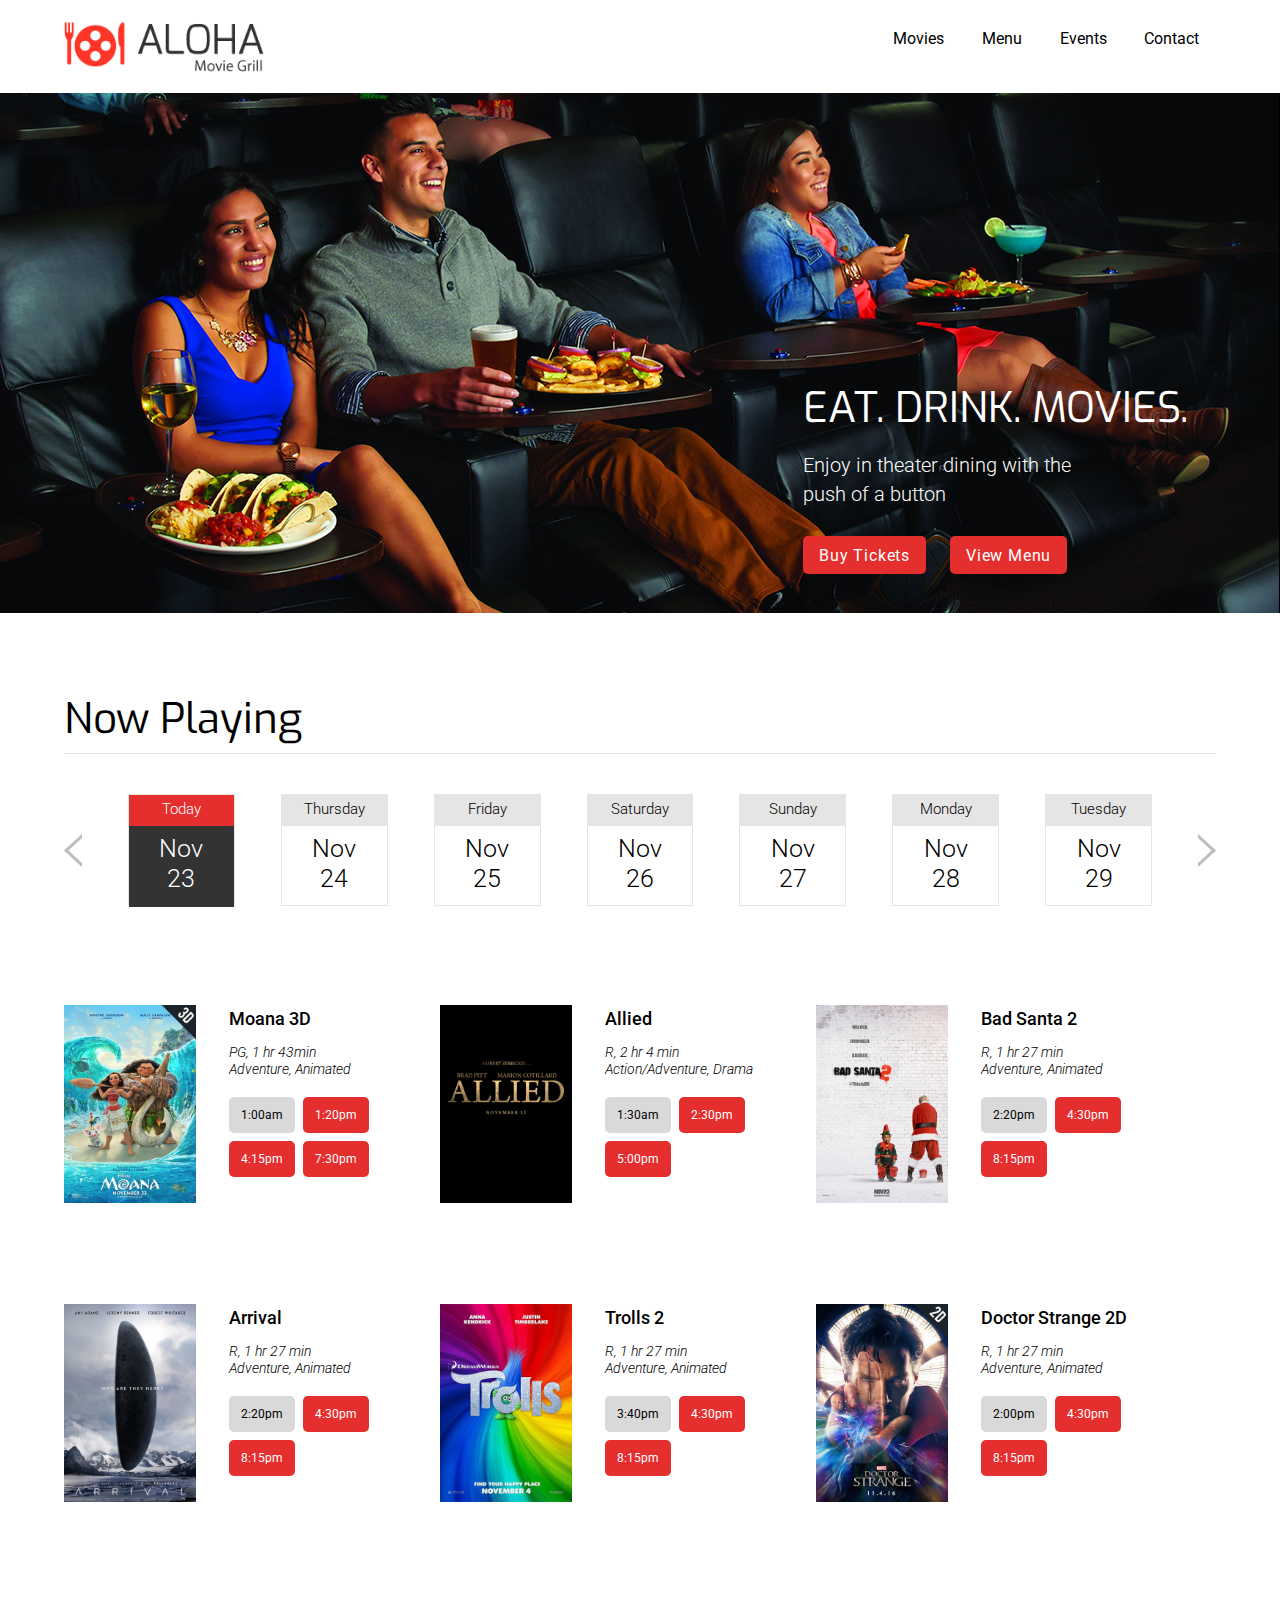
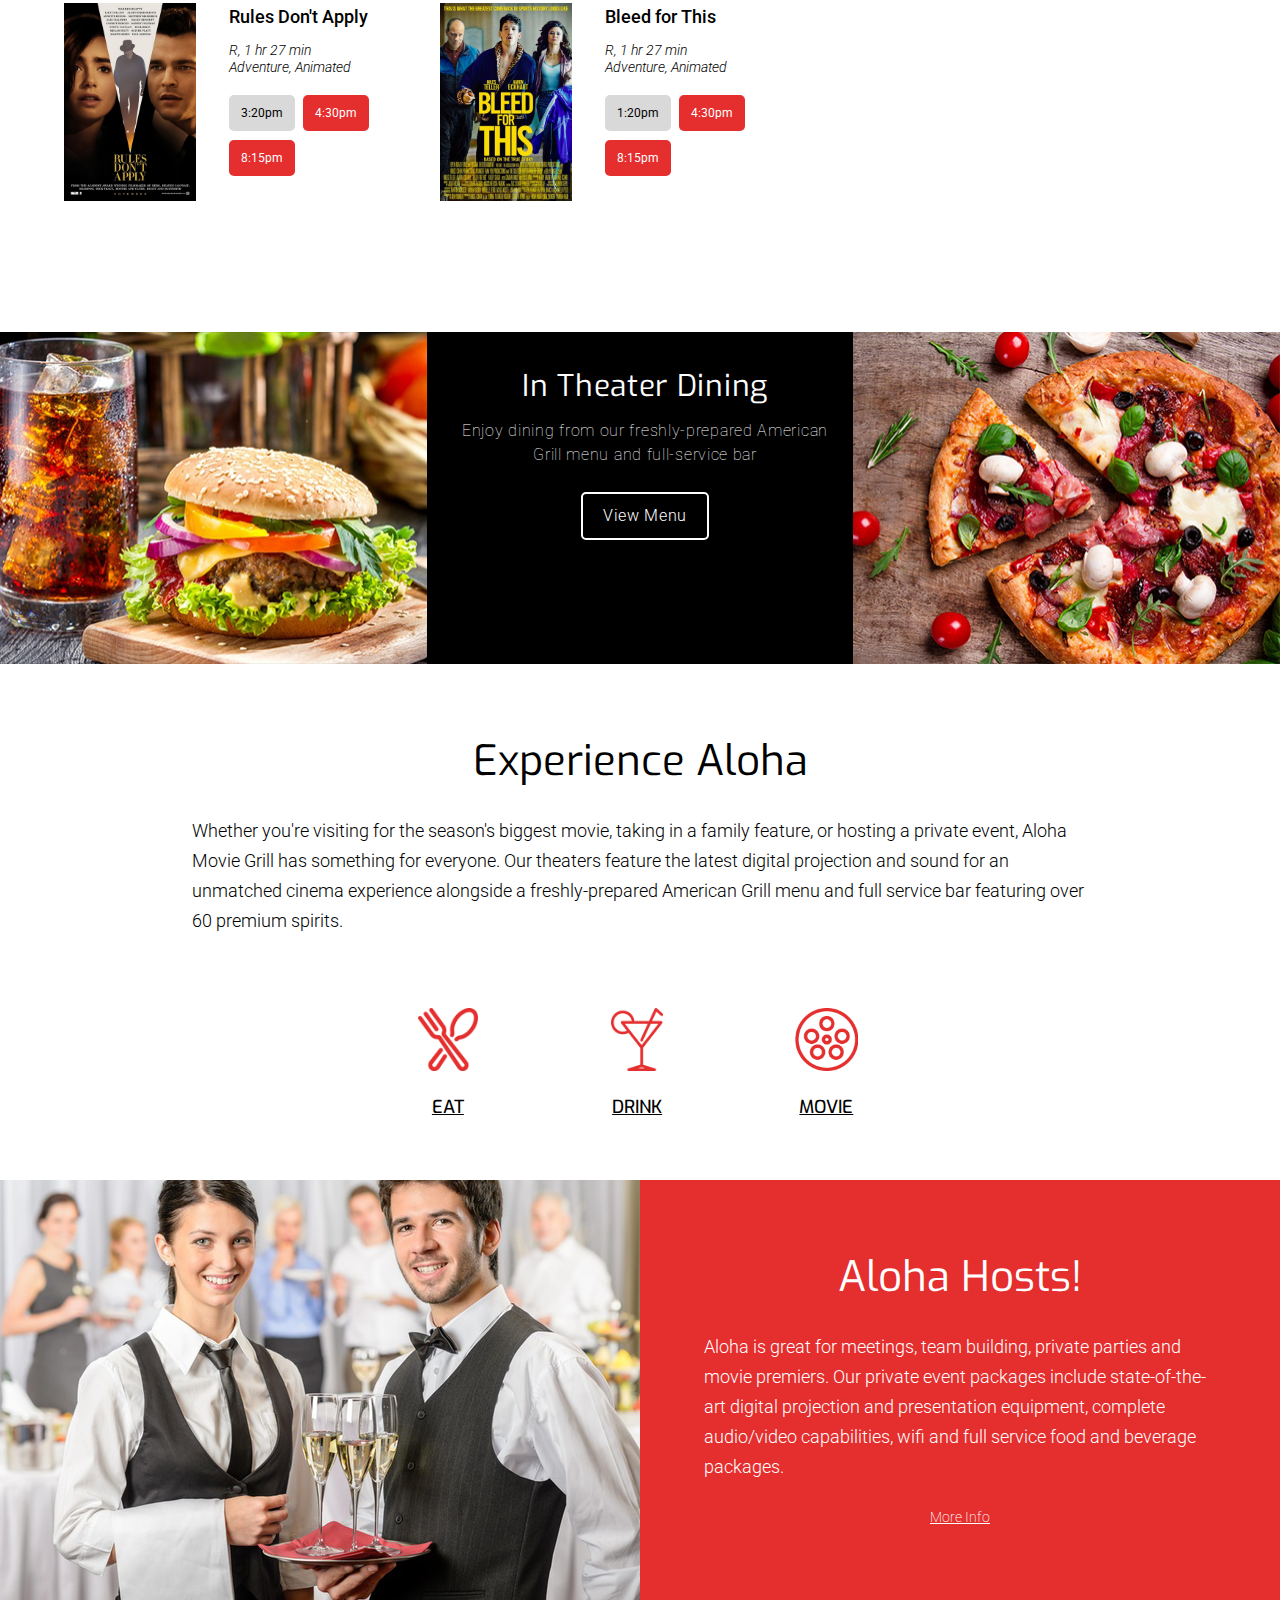
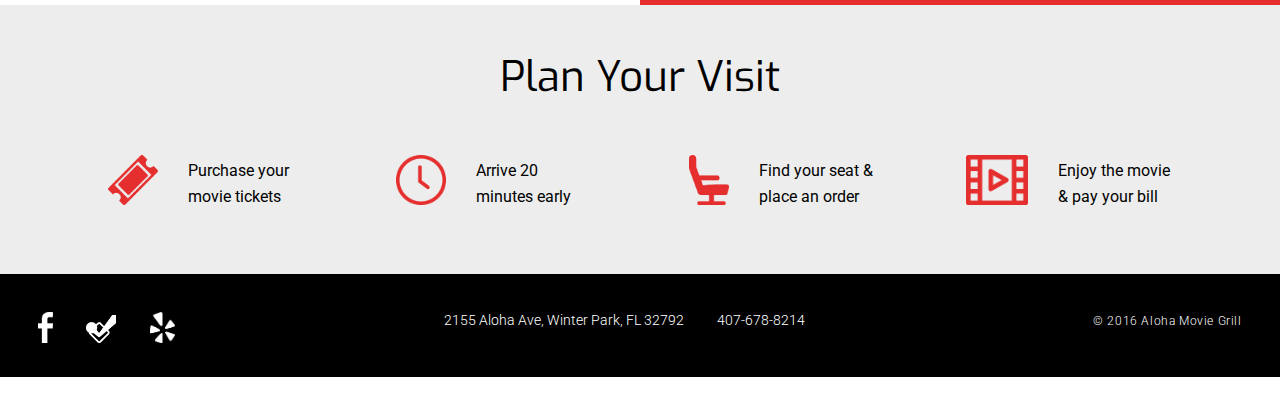
<file: index.html>
<!DOCTYPE html>
<html lang="en">
	<head>
		<meta charset="utf-8">
		<meta name="viewport" content="width=device-width, initial-scale=1.0" />
		<title>Aloha Movie Grill | Home</title>
		<link href="https://fonts.googleapis.com/css?family=Exo:100,100i,200,200i,300,300i,400,400i,500,500i,600,600i,700,700i,800,800i,900,900i%7cRoboto:100,100i,300,300i,400,400i,500,500i,700,700i,900,900i" rel="stylesheet">
		<link rel="stylesheet" href="css/main.css">
	</head>
	<body>
		<div id="container" class="cf">
			<header id="header" class="cf">
				<div class="logo">
					<a href="#"><img src="images/logo.png" alt="Logo"></a>
				</div>
				<div class="navigation">
					<a href="#menu" class="menu-link"><span class="icon-menu"></span></a>
					<nav id="menu" role="navigation">
						<ul>
							<li><a href="movies.html">Movies</a></li>
							<li><a href="menu.html">Menu</a></li>
							<li><a href="events.html">Events</a></li>
							<li><a href="contact.html">Contact</a></li>
						</ul>
					</nav>
				</div>
			</header>
			<div class="hero index-hero">
				<img src="images/home_hero.jpg" alt="Hero Image">
				<div class="home-hero-text">
					<h2>EAT. DRINK. MOVIES.</h2>
					<p> Enjoy in theater dining with the push of a button </p>
					<a href="movies.html" class="button large">Buy Tickets</a>
					<a href="menu.html" class="button large">View Menu</a>
				</div>
			</div>
			<div class="movie-teaser-header">
				<h2>Now Playing</h2>
				<div class="calendar-list">
					<img alt="Left Arrow" src="images/left_arrow.png">
					<div class="calendar today">
						<a data-day="1">
							<div class="calendar-day">
								Today
							</div>
							<div class="calendar-date">
								Nov<br>23
							</div>
						</a>
					</div>
					<div class="calendar">
						<a data-day="2">
							<div class="calendar-day">
								Thursday
							</div>
							<div class="calendar-date">
								Nov<br>24
							</div>
						</a>
					</div>
					<div class="calendar">
						<a>
						<div class="calendar-day">
							Friday
						</div>
						<div class="calendar-date">
							Nov<br>25
						</div>
						</a>
					</div>
					<div class="calendar">
						<a>
						<div class="calendar-day">
							Saturday
						</div>
						<div class="calendar-date">
							Nov<br>26
						</div>
					</a>
					</div>
					<div class="calendar">
						<a>
						<div class="calendar-day">
							Sunday
						</div>
						<div class="calendar-date">
							Nov<br>27
						</div>
					</a>
					</div>
					<div class="calendar">
						<a>
						<div class="calendar-day">
							Monday
						</div>
						<div class="calendar-date">
							Nov<br>28
						</div>
					</a>
					</div>
					<div class="calendar">
						<a>
						<div class="calendar-day">
							Tuesday
						</div>
						<div class="calendar-date">
							Nov<br>29
						</div>
					</a>
					</div>
					<img alt="Right Arrow" class="img-right" src="images/right_arrow.png">
				</div>
			</div>
			<div class="movie-teaser cf">
				<div class="movie-teaser-movie cf">
					<div class="movie-teaser-movie-image">
						<img src="images/moana.jpg" alt="Moana">
					</div>
					<div class="movie-teaser-movie-desc">
						<h5> Moana 3D </h5>
						<p class="movie-desc">
							PG, 1 hr 43min<br>
							Adventure, Animated
						</p>
						<div class="movie-showtimes cf">
							<a class="movie-showtime past">1:00am</a>
							<a class="movie-showtime">1:20pm</a>
							<a class="movie-showtime">4:15pm</a>
							<a href="movie_detail.html" class="movie-showtime">7:30pm</a>
						</div>
					</div>
				</div>
				<div class="movie-teaser-movie cf">
					<div class="movie-teaser-movie-image">
						<img src="images/allied.jpg" alt="Allied">
					</div>
					<div class="movie-teaser-movie-desc">
						<h5> Allied </h5>
						<p class="movie-desc">
							R, 2 hr 4 min<br>
							Action/Adventure, Drama
						</p>
						<div class="movie-showtimes cf">
							<a class="movie-showtime past">1:30am</a>
							<a class="movie-showtime">2:30pm</a>
							<a class="movie-showtime">5:00pm</a>
						</div>
					</div>
				</div>
				<div class="movie-teaser-movie cf">
					<div class="movie-teaser-movie-image">
						<img src="images/bad_santa.jpg" alt="Bad Santa">
					</div>
					<div class="movie-teaser-movie-desc">
						<h5> Bad Santa 2 </h5>
						<p class="movie-desc">
							R, 1 hr 27 min<br>
							Adventure, Animated
						</p>
						<div class="movie-showtimes cf">
							<a class="movie-showtime past">2:20pm</a>
							<a class="movie-showtime">4:30pm</a>
							<a class="movie-showtime">8:15pm</a>
						</div>
					</div>
				</div>
				<div class="movie-teaser-movie cf">
					<div class="movie-teaser-movie-image">
						<img src="images/arrival.jpg" alt="Arrival">
					</div>
					<div class="movie-teaser-movie-desc">
						<h5> Arrival </h5>
						<p class="movie-desc">
							R, 1 hr 27 min<br>
							Adventure, Animated
						</p>
						<div class="movie-showtimes cf">
							<a class="movie-showtime past">2:20pm</a>
							<a class="movie-showtime">4:30pm</a>
							<a class="movie-showtime">8:15pm</a>
						</div>
					</div>
				</div>
				<div class="movie-teaser-movie cf">
					<div class="movie-teaser-movie-image">
						<img src="images/trolls.jpg" alt="Trolls 2">
					</div>
					<div class="movie-teaser-movie-desc">
						<h5> Trolls 2 </h5>
						<p class="movie-desc">
							R, 1 hr 27 min<br>
							Adventure, Animated
						</p>
						<div class="movie-showtimes cf">
							<a class="movie-showtime past">3:40pm</a>
							<a class="movie-showtime">4:30pm</a>
							<a class="movie-showtime">8:15pm</a>
						</div>
					</div>
				</div>
				<div class="movie-teaser-movie cf">
					<div class="movie-teaser-movie-image">
						<img src="images/strange.jpg" alt="Doctor Strange">
					</div>
					<div class="movie-teaser-movie-desc">
						<h5> Doctor Strange 2D </h5>
						<p class="movie-desc">
							R, 1 hr 27 min<br>
							Adventure, Animated
						</p>
						<div class="movie-showtimes cf">
							<a class="movie-showtime past">2:00pm</a>
							<a class="movie-showtime">4:30pm</a>
							<a class="movie-showtime">8:15pm</a>
						</div>
					</div>
				</div>
				<div class="movie-teaser-movie cf">
					<div class="movie-teaser-movie-image">
						<img src="images/rules.jpg" alt="Rules Don't Apply">
					</div>
					<div class="movie-teaser-movie-desc">
						<h5> Rules Don't Apply </h5>
						<p class="movie-desc">
							R, 1 hr 27 min<br>
							Adventure, Animated
						</p>
						<div class="movie-showtimes cf">
							<a class="movie-showtime past">3:20pm</a>
							<a class="movie-showtime">4:30pm</a>
							<a class="movie-showtime">8:15pm</a>
						</div>
					</div>
				</div>
				<div class="movie-teaser-movie cf">
					<div class="movie-teaser-movie-image">
						<img src="images/bleed.jpg" alt="Bleed for This">
					</div>
					<div class="movie-teaser-movie-desc">
						<h5> Bleed for This </h5>
						<p class="movie-desc">
							R, 1 hr 27 min<br>
							Adventure, Animated
						</p>
						<div class="movie-showtimes cf">
							<a class="movie-showtime past">1:20pm</a>
							<a class="movie-showtime">4:30pm</a>
							<a class="movie-showtime">8:15pm</a>
						</div>
					</div>
				</div>
			</div>
			<div class="dining-teaser">
				<div class="dining-teaser-image1 dining-teaser-item">
					<img alt="Burger" src="images/burger.jpg">
				</div>
				<div class="dining-teaser-image2 dining-teaser-item">
					<img alt="Pizza" src="images/pizza.jpg">
				</div>
				<div class="dining-teaser-text dining-teaser-item">
					<h3> In Theater Dining </h3>
					<p> Enjoy dining from our freshly-prepared American Grill menu and full-service bar</p> 
					<a class="transparent-button" href="menu.html">View Menu</a>
				</div>
			</div>
			<div class="aloma-experience small-box">
				<h1>Experience Aloha</h1>
				<p>Whether you're visiting for the season's biggest movie, taking in a family feature, or hosting a private event, Aloha Movie Grill has something for everyone. Our theaters feature the latest digital projection and sound for an unmatched cinema experience alongside a freshly-prepared American Grill menu and full service bar featuring over 60 premium spirits.</p>
				<div class="aloma-experience-icons cf">
					<div class="experience-eat">
						<img alt="eat" src="images/eat.png">
						<a href="menu.html">EAT</a>
					</div>
					<div class="experience-drink">
						<img alt="Drink" src="images/drink.png">
						<a>DRINK</a>
					</div>
					<div class="experience-movie">
						<img alt="Movie" src="images/movie.png">
						<a href="movies.html">MOVIE</a>
					</div>
				</div>
			</div>
			<div class="events-teaser cf">
				<div class="events-teaser-img">
					<img src="images/hosting.jpg" alt="Event Hosting">
				</div>
				<div class="events-teaser-text box">
					<h1> Aloha Hosts! </h1>
					<p>Aloha is great for meetings, team building, private parties and movie premiers. Our private event packages include state-of-the-art digital projection and presentation equipment, complete audio/video capabilities, wifi and full service food and beverage packages.</p>
					<a href="events.html"> More Info </a>
				</div>
			</div>

			<div class="visit alt-bg">
				<h1 class="visit-step">Plan Your Visit</h1>
				<div class="visit-options">
					<div class="visit-step visit-ticket">
						<div>
							<img src="images/ticket.png" alt="Movie Ticket" height="50">
						</div>
						<p> Purchase your movie tickets </p>
					</div>
					<div class="visit-step">
						<div>
							<img src="images/watch.png" alt="Arrive" height="50">
						</div>
						<p> Arrive 20 minutes early </p>
					</div>
					<div class="visit-step visit-seat">
						<div>
							<img src="images/seat.png" alt="Seat" height="50">
						</div>
						<p> Find your seat & place an order </p>
					</div>
					<div class="visit-step visit-film">
						<div>
							<img src="images/film.png" alt="Watch Movie" height="50">
						</div>
						<p> Enjoy the movie & pay your bill </p>
					</div>
				</div>
			</div>
			<footer>
				<div id="footer" class="cf">
					<div class="social-media-icons">
						<a href="http://www.facebook.com"><img alt="facebook" src="images/facebook.png" width="15"></a>
						<a href="http://www.foursquare.com"><img alt="Foursquare" src="images/foursquare.png" width="30"></a>
						<a href="http://www.yelp.com"><img alt="Yelp" src="images/yelp.png" width="25"></a>
					</div>
					<div class="footer-address">
						<ul>
							<li class="cf">2155 Aloha Ave, Winter Park, FL 32792</li>
							<li class="phone cf">407-678-8214</li>
						</ul>
					</div>
					<div class="copyright">
						<small>&copy; 2016 Aloha Movie Grill</small>
					</div>
				</div>
			</footer>
		</div>
		<script src="js/jquery-3.0.0.min.js"></script>
		<script src="js/main.js"></script>
	</body>
</html>
</file>
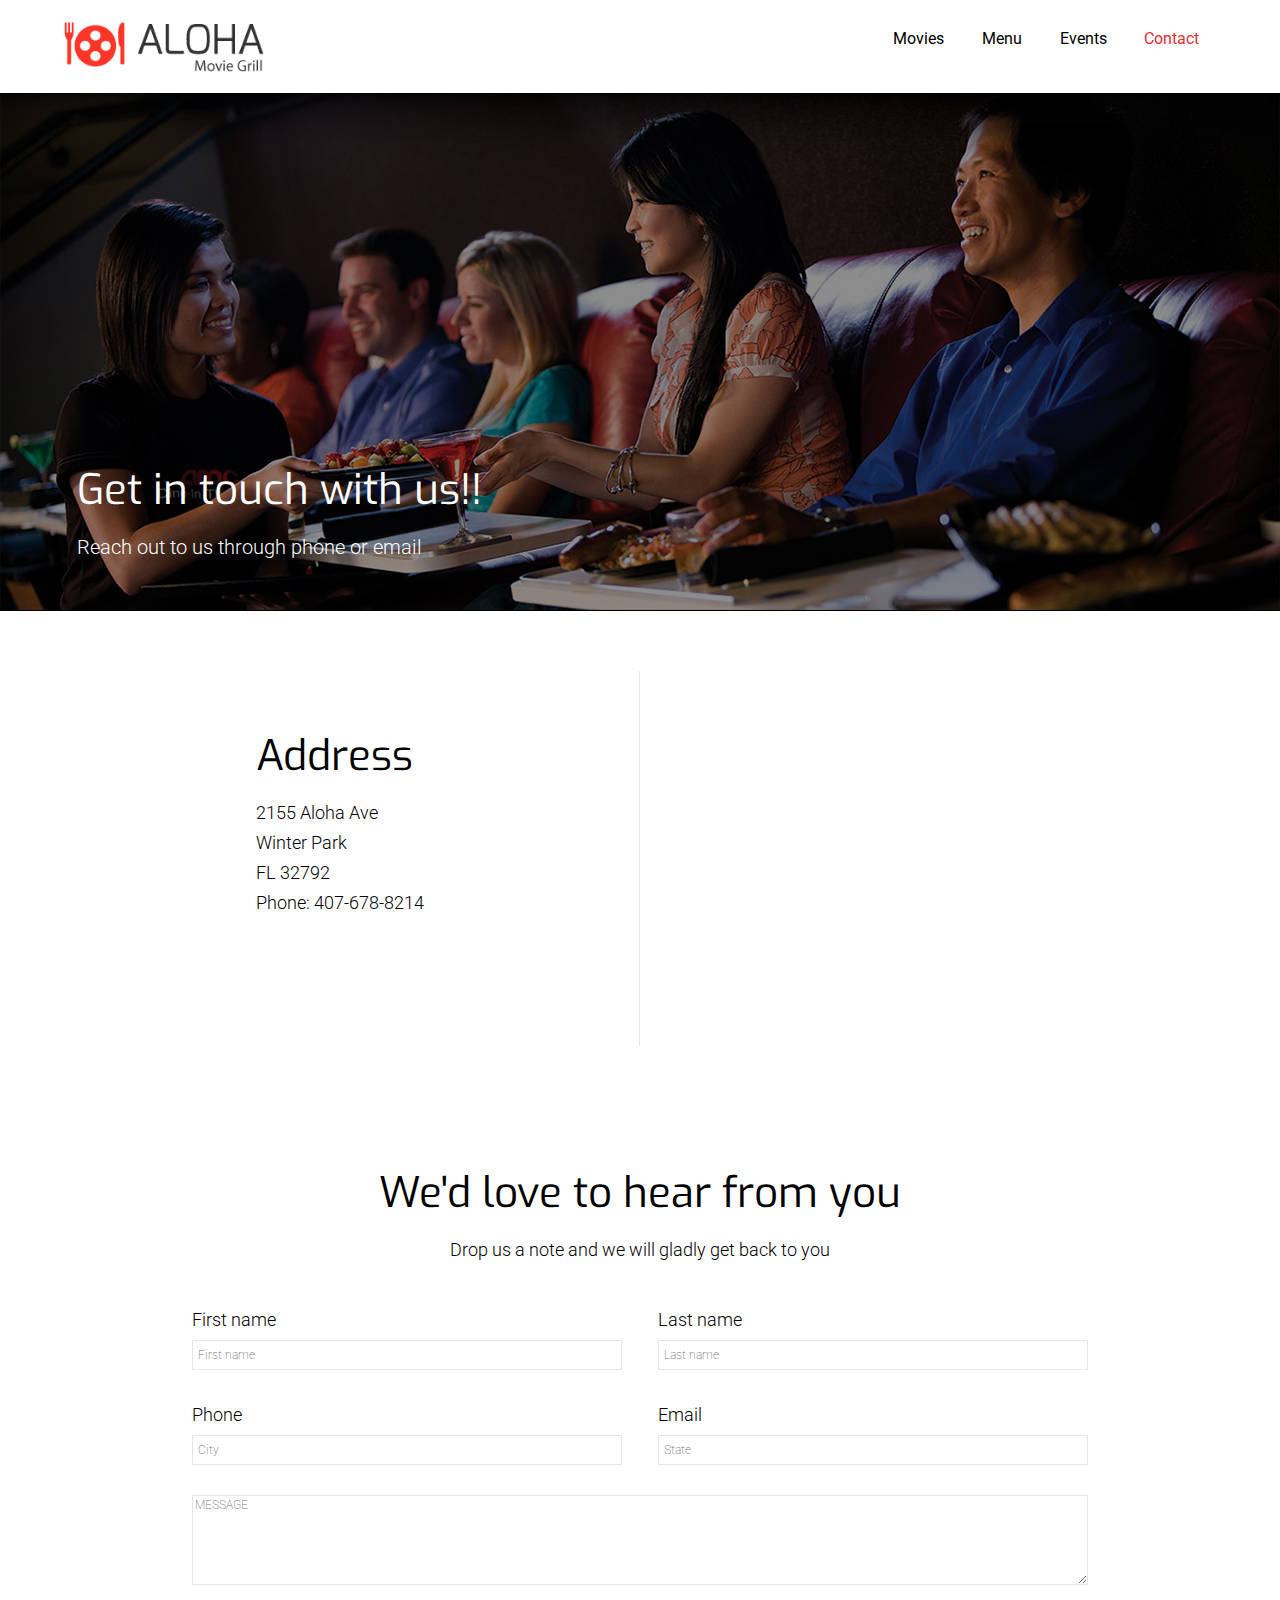
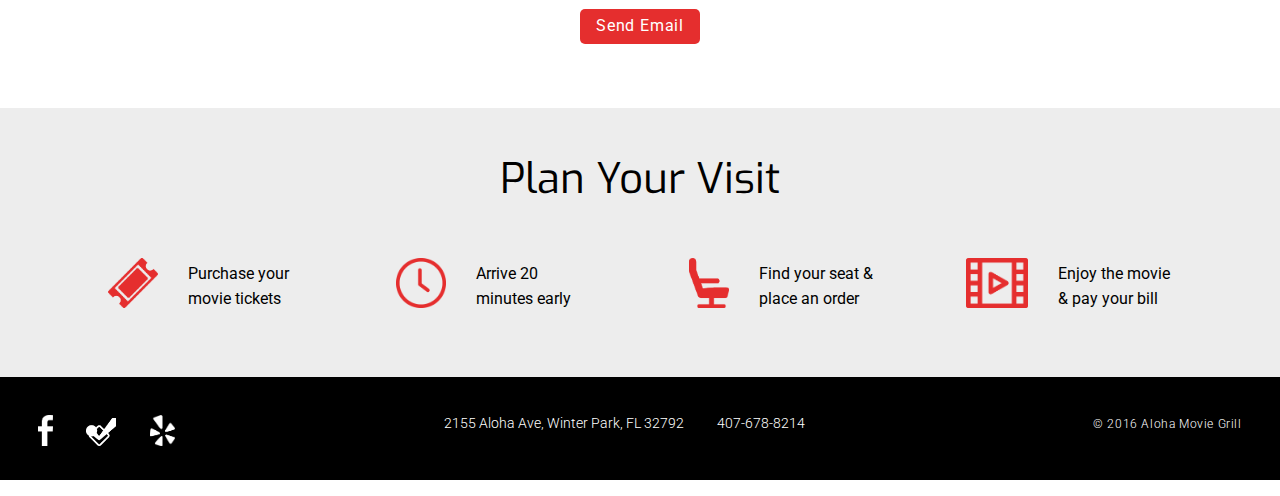
<file: contact.html>
<!DOCTYPE html>
<html lang="en">
	<head>
		<meta charset="utf-8">
		<meta name="viewport" content="width=device-width, initial-scale=1.0" />
		<title>Aloha Movie Grill | Contact</title>
		<link href="https://fonts.googleapis.com/css?family=Exo:100,100i,200,200i,300,300i,400,400i,500,500i,600,600i,700,700i,800,800i,900,900i%7cRoboto:100,100i,300,300i,400,400i,500,500i,700,700i,900,900i" rel="stylesheet">
		<link rel="stylesheet" href="css/main.css">
	</head>
	<body>
		<div id="container" class="cf">
			<header id="header" class="cf">
				<div class="logo">
					<a href="index.html"><img src="images/logo.png" alt="Logo"></a>
				</div>
				<div class="navigation">
					<a href="#menu" class="menu-link"><span class="icon-menu"></span></a>
					<nav id="menu" role="navigation">
						<ul>
							<li><a href="movies.html">Movies</a></li>
							<li><a href="menu.html">Menu</a></li>
							<li><a href="events.html">Events</a></li>
							<li><a href="#" class="selected">Contact</a></li>
						</ul>
					</nav>
				</div>
			</header>
			<div class="hero contact-hero">
				<img src="images/contact_hero.jpg" alt="Hero Image">
				<div class="contact-hero-text">
					<h2>Get in touch with us!!</h2>
					<p> Reach out to us through phone or email </p>
				</div>
			</div>
			<div class="contact-info cf">
				<div class="address">
					<h2> Address </h2>
					<ul>
						<li>2155 Aloha Ave</li>
						<li>Winter Park</li>
						<li>FL 32792</li>
					</ul>
					<ul>
						<li>Phone: 407-678-8214</li>
					</ul>
				</div>
				<div class="map">
					<div class="map-responsive">
						<iframe src="https://www.google.com/maps/embed?pb=!1m18!1m12!1m3!1d14011.698469854598!2d-81.33205803123602!3d28.602038182429766!2m3!1f0!2f0!3f0!3m2!1i1024!2i768!4f13.1!3m3!1m2!1s0x88e76febdb7c57cb%3A0xd8fdf8f0a13d5b62!2sAloha+Movie+Grill!5e0!3m2!1sen!2sus!4v1481724839951" width="600" height="450" allowfullscreen></iframe>
					</div>
				</div>
			</div>
			<div class="contact-form small-box" id="contactus">
				<h2> We'd love to hear from you </h2>
				<p> Drop us a note and we will gladly get back to you </p>
				<form action="#">
					<fieldset>
						<label class="col-1-2 left">
							First name
							<input type="text" name="firstname" placeholder="First name">
						</label>
						<label class="col-1-2 right">
							Last name
							<input type="text" name="lastname" placeholder="Last name">
						</label>
						<label class="col-1-2 left">
							Phone
							<input type="text" name="city" placeholder="City">
						</label>
						<label class="col-1-2 right">
							Email
							<input type="text" name="state" placeholder="State">
						</label>
						<textarea maxlength="1000" rows="6" placeholder="MESSAGE"></textarea>
					</fieldset>
				</form>
				<div class="center">
					<a href="#" class="button large">Send Email</a>
				</div>
			</div>
			<div class="visit alt-bg">
				<h1 class="visit-step">Plan Your Visit</h1>
				<div class="visit-options">
					<div class="visit-step visit-ticket">
						<div>
							<img src="images/ticket.png" alt="Movie Ticket" height="50">
						</div>
						<p> Purchase your movie tickets </p>
					</div>
					<div class="visit-step">
						<div>
							<img src="images/watch.png" alt="Arrive" height="50">
						</div>
						<p> Arrive 20 minutes early </p>
					</div>
					<div class="visit-step visit-seat">
						<div>
							<img src="images/seat.png" alt="Seat" height="50">
						</div>
						<p> Find your seat & place an order </p>
					</div>
					<div class="visit-step visit-film">
						<div>
							<img src="images/film.png" alt="Watch Movie" height="50">
						</div>
						<p> Enjoy the movie & pay your bill </p>
					</div>
				</div>
			</div>
			<footer>
				<div id="footer" class="cf">
					<div class="social-media-icons">
						<a href="http://www.facebook.com"><img alt="facebook" src="images/facebook.png" width="15"></a>
						<a href="http://www.foursquare.com"><img alt="Foursquare" src="images/foursquare.png" width="30"></a>
						<a href="http://www.yelp.com"><img alt="Yelp" src="images/yelp.png" width="25"></a>
					</div>
					<div class="footer-address">
						<ul>
							<li class="cf">2155 Aloha Ave, Winter Park, FL 32792</li>
							<li class="phone cf">407-678-8214</li>
						</ul>
					</div>
					<div class="copyright">
						<small>&copy; 2016 Aloha Movie Grill</small>
					</div>
				</div>
			</footer>
		</div>
		<script src="js/jquery-3.0.0.min.js"></script>
		<script src="js/main.js"></script>
	</body>
</html>
</file>
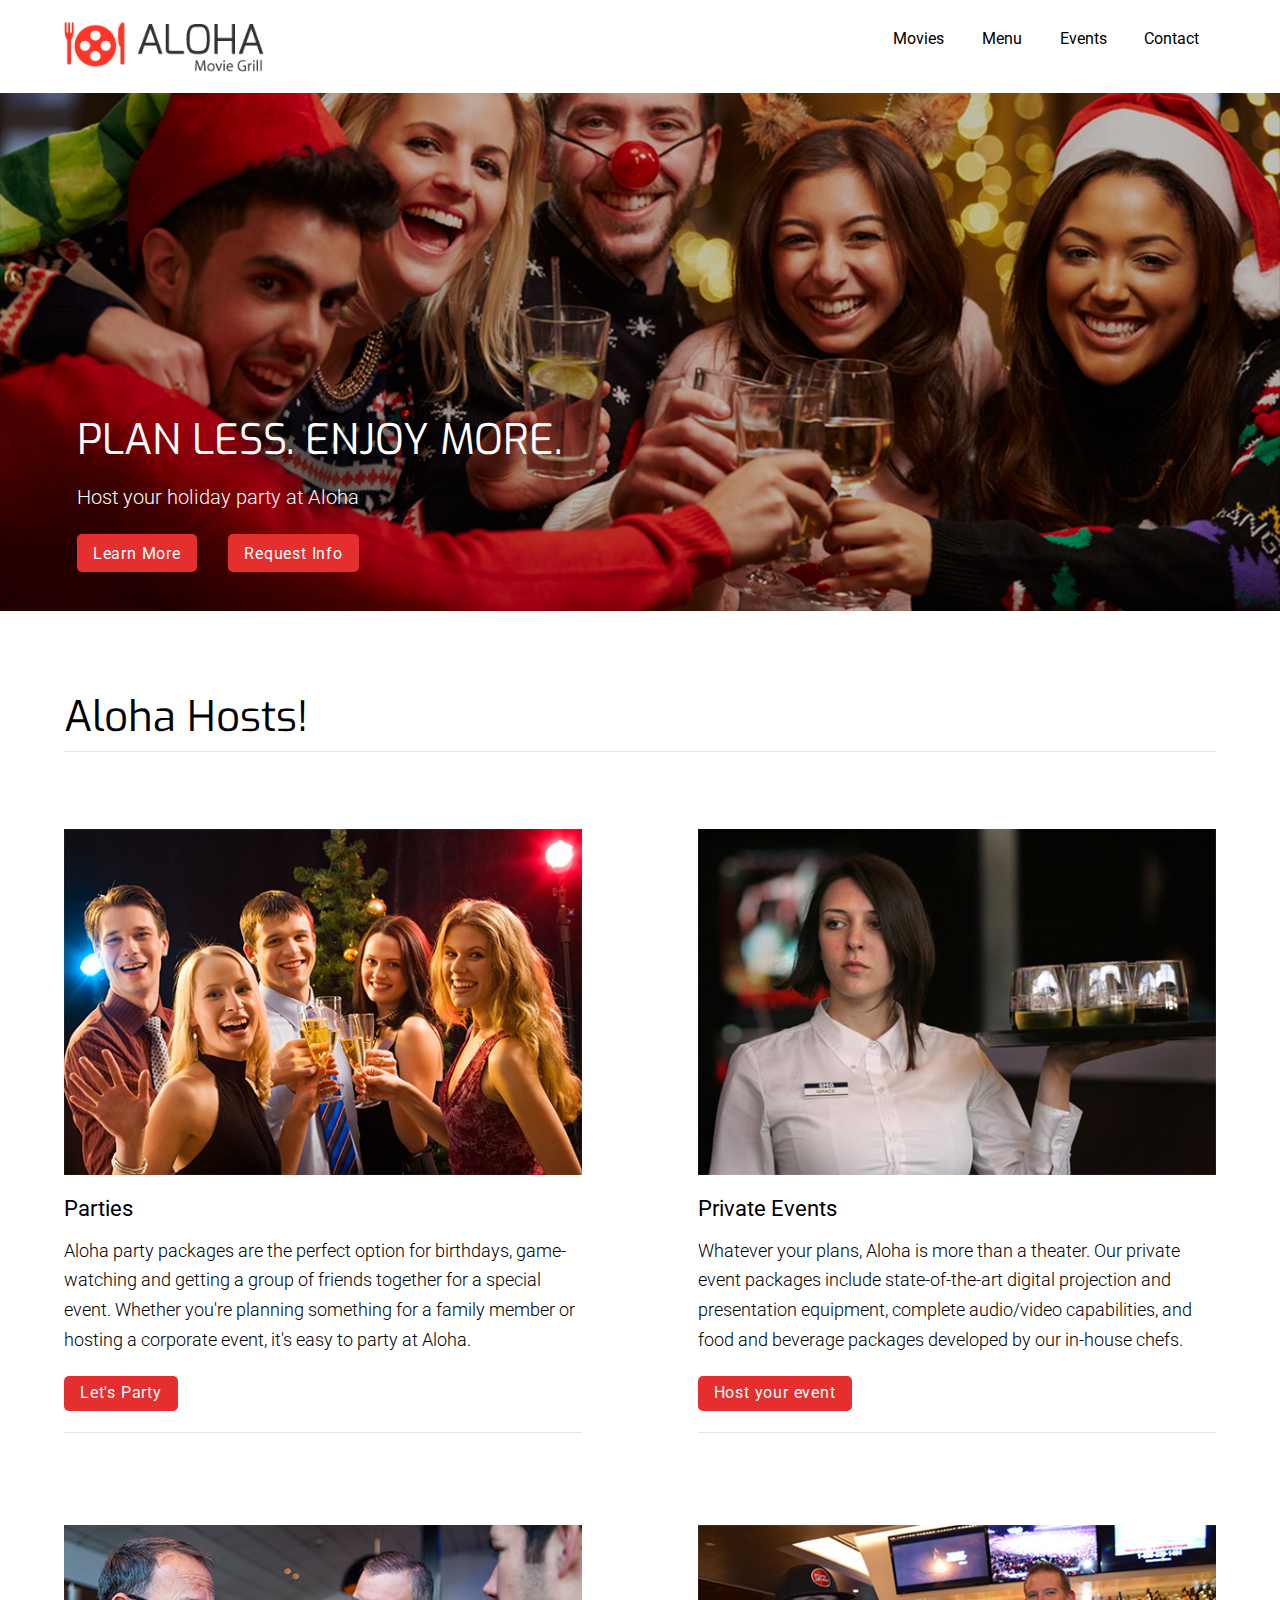
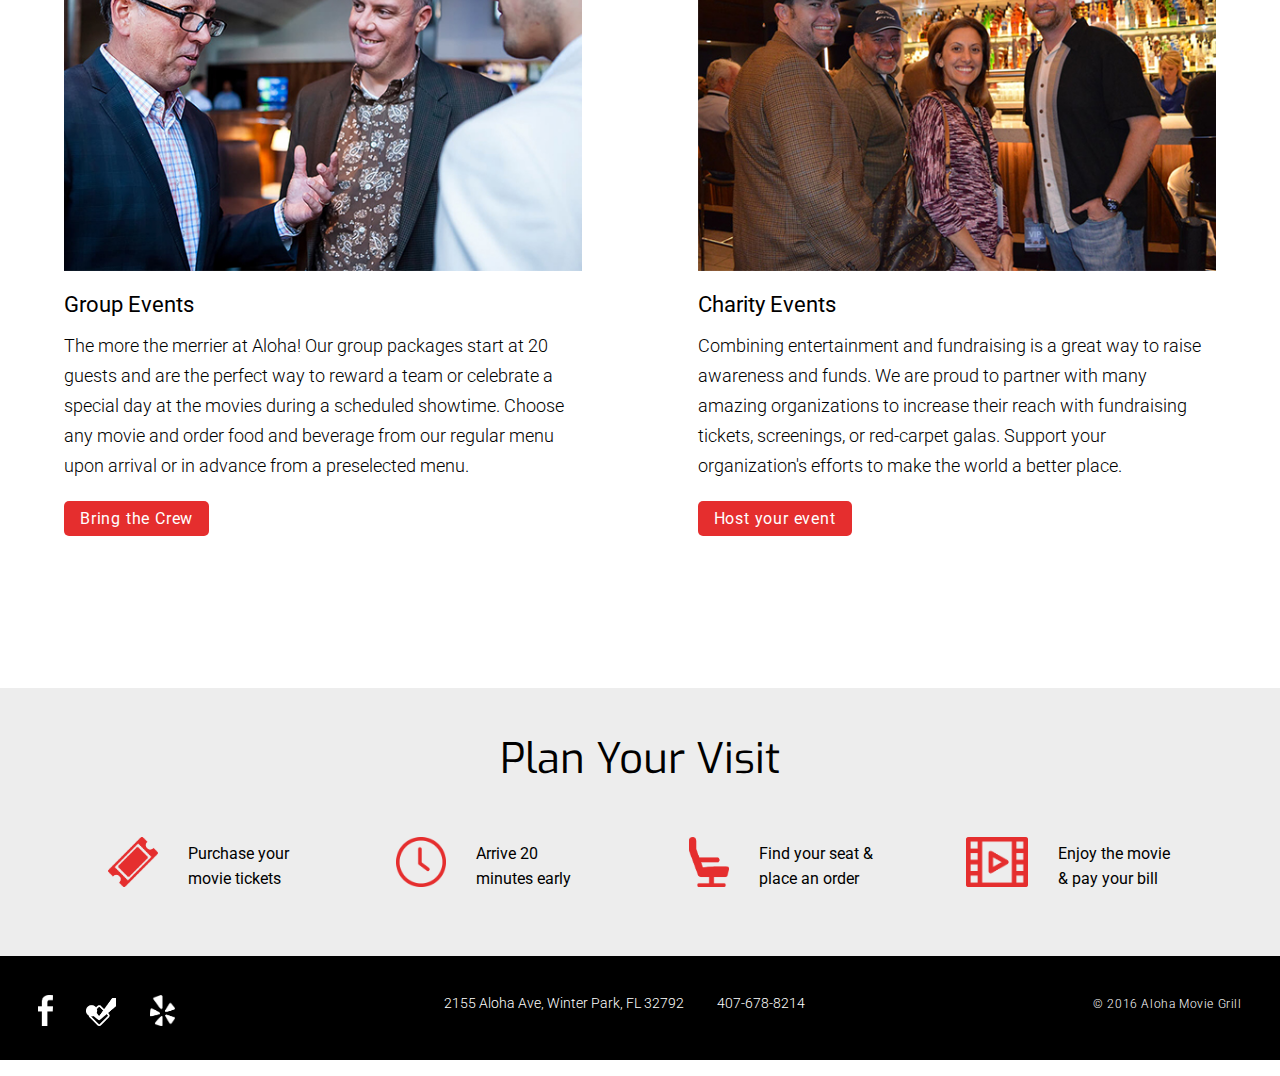
<file: events.html>
<!DOCTYPE html>
<html lang="en">
	<head>
		<meta charset="utf-8">
		<meta name="viewport" content="width=device-width, initial-scale=1.0" />
		<title>Aloha Movie Grill | Events</title>
		<link href="https://fonts.googleapis.com/css?family=Exo:100,100i,200,200i,300,300i,400,400i,500,500i,600,600i,700,700i,800,800i,900,900i%7cRoboto:100,100i,300,300i,400,400i,500,500i,700,700i,900,900i" rel="stylesheet">
		<link rel="stylesheet" href="css/main.css">
	</head>
	<body>
		<div id="container" class="cf">
			<header id="header" class="cf">
				<div class="logo">
					<a href="index.html"><img src="images/logo.png" alt="Logo"></a>
				</div>
				<div class="navigation">
					<a href="#menu" class="menu-link"><span class="icon-menu"></span></a>
					<nav id="menu" role="navigation">
						<ul>
							<li><a href="movies.html">Movies</a></li>
							<li><a href="menu.html">Menu</a></li>
							<li><a href="#">Events</a></li>
							<li><a href="contact.html">Contact</a></li>
						</ul>
					</nav>
				</div>
			</header>
			<div class="hero events-hero">
				<img src="images/event_hero.jpg" alt="Hero Image">
				<div class="events-hero-text">
					<h2>PLAN LESS. ENJOY MORE.</h2>
					<p> Host your holiday party at Aloha </p>
					<a href="#learn" class="button large">Learn More</a>
					<a href="contact.html#contactus" class="button large">Request Info</a>
				</div>
			</div>
			<h2 class="event-host" id="learn">Aloha Hosts!</h2>
			<div class="events cf box">
				<div class="event">
					<img alt="Party" src="images/party.jpg">
					<h4> Parties </h4>
					<p>Aloha party packages are the perfect option for birthdays, game-watching and getting a group of friends together for a special event. Whether you're planning something for a family member or hosting a corporate event, it's easy to party at Aloha.</p>
					<a class="button large" href="contact.html#contactus">Let's Party</a>
				</div>
				<div class="event">
					<img alt="Private Events" src="images/private_events.jpg">
					<h4> Private Events </h4>
					<p>Whatever your plans, Aloha is more than a theater. Our private event packages include state-of-the-art digital projection and presentation equipment, complete audio/video capabilities, and food and beverage packages developed by our in-house chefs.</p>
					<a class="button large" href="contact.html#contactus">Host your event</a>
				</div>
				<div class="event">
					<img alt="Group Events" src="images/group.jpg">
					<h4> Group Events </h4>
					<p>The more the merrier at Aloha! Our group packages start at 20 guests and are the perfect way to reward a team or celebrate a special day at the movies during a scheduled showtime. Choose any movie and order food and beverage from our regular menu upon arrival or in advance from a preselected menu.</p>
					<a class="button large" href="contact.html#contactus">Bring the Crew</a>
				</div>
				<div class="event">
					<img alt="Charity Events" src="images/charity.jpg">
					<h4> Charity Events</h4>
					<p>Combining entertainment and fundraising is a great way to raise awareness and funds. We are proud to partner with many amazing organizations to increase their reach with fundraising tickets, screenings, or red-carpet galas. Support your organization's efforts to make the world a better place.</p>
					<a class="button large" href="contact.html#contactus">Host your event</a>
				</div>
			</div>
			<div class="visit alt-bg">
				<h1 class="visit-step">Plan Your Visit</h1>
				<div class="visit-options">
					<div class="visit-step visit-ticket">
						<div>
							<img src="images/ticket.png" alt="Movie Ticket" height="50">
						</div>
						<p> Purchase your movie tickets </p>
					</div>
					<div class="visit-step">
						<div>
							<img src="images/watch.png" alt="Arrive" height="50">
						</div>
						<p> Arrive 20 minutes early </p>
					</div>
					<div class="visit-step visit-seat">
						<div>
							<img src="images/seat.png" alt="Seat" height="50">
						</div>
						<p> Find your seat & place an order </p>
					</div>
					<div class="visit-step visit-film">
						<div>
							<img src="images/film.png" alt="Watch Movie" height="50">
						</div>
						<p> Enjoy the movie & pay your bill </p>
					</div>
				</div>
			</div>

			<footer>
				<div id="footer" class="cf">
					<div class="social-media-icons">
						<a href="http://www.facebook.com"><img alt="facebook" src="images/facebook.png" width="15"></a>
						<a href="http://www.foursquare.com"><img alt="Foursquare" src="images/foursquare.png" width="30"></a>
						<a href="http://www.yelp.com"><img alt="Yelp" src="images/yelp.png" width="25"></a>
					</div>
					<div class="footer-address">
						<ul>
							<li class="cf">2155 Aloha Ave, Winter Park, FL 32792</li>
							<li class="phone cf">407-678-8214</li>
						</ul>
					</div>
					<div class="copyright">
						<small>&copy; 2016 Aloha Movie Grill</small>
					</div>
				</div>
			</footer>
		</div>	
		<script src="js/jquery-3.0.0.min.js"></script>
		<script src="js/main.js"></script>
	</body>
</html>
</file>
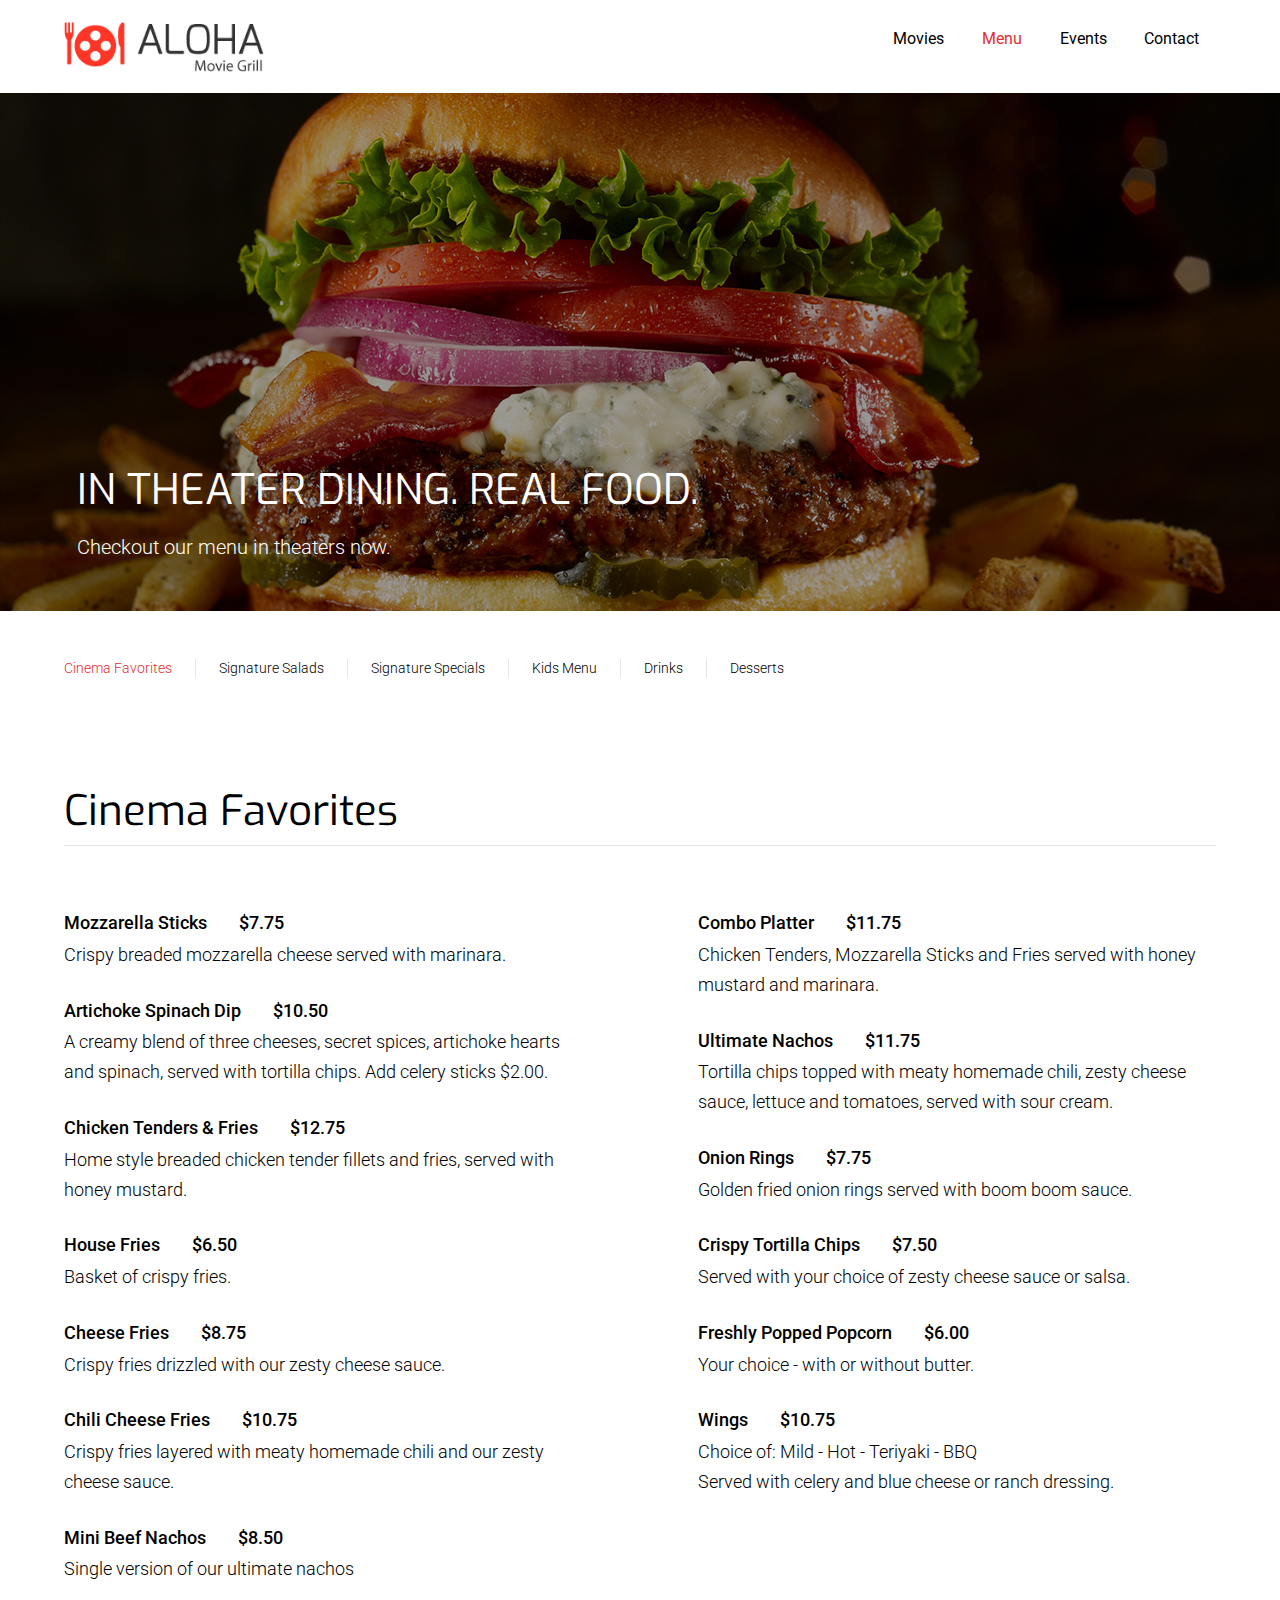
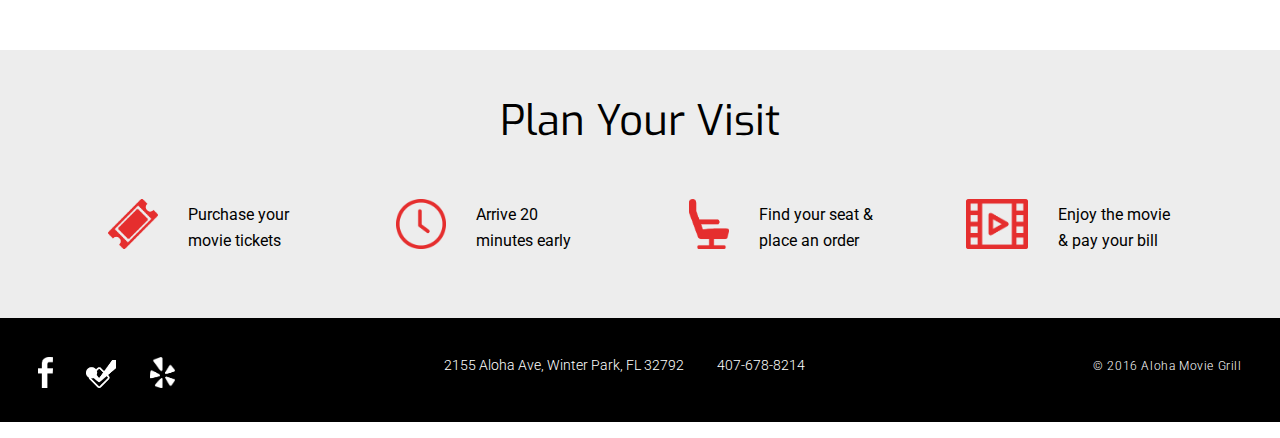
<file: menu.html>
<!DOCTYPE html>
<html lang="en">
	<head>
		<meta charset="utf-8">
		<meta name="viewport" content="width=device-width, initial-scale=1.0" />
		<title>Aloha Movie Grill | Menu</title>
		<link href="https://fonts.googleapis.com/css?family=Exo:100,100i,200,200i,300,300i,400,400i,500,500i,600,600i,700,700i,800,800i,900,900i%7cRoboto:100,100i,300,300i,400,400i,500,500i,700,700i,900,900i" rel="stylesheet">
		<link rel="stylesheet" href="css/main.css">
	</head>
	<body>
		<div id="container" class="cf">
			<header id="header" class="cf">
				<div class="logo">
					<a href="index.html"><img src="images/logo.png" alt="Logo"></a>
				</div>
				<div class="navigation">
					<a href="#menu" class="menu-link"><span class="icon-menu"></span></a>
					<nav id="menu" role="navigation">
						<ul>
							<li><a href="movies.html">Movies</a></li>
							<li><a href="#" class="selected">Menu</a></li>
							<li><a href="events.html">Events</a></li>
							<li><a href="contact.html">Contact</a></li>
						</ul>
					</nav>
				</div>
			</header>
			<div class="hero menu-hero">
				<img src="images/menu_hero.jpg" alt="Hero Image">
				<div class="menu-hero-text">
					<h2>IN THEATER DINING. REAL FOOD.</h2>
					<p> Checkout our menu in theaters now. </p>
				</div>
			</div>
			<div class="menu-nav box cf" id="menuredirect">
				<ul class="cf">
					<li><a href="#" id="nav-favorites" class="selected">Cinema Favorites</a></li>
					<li><a href="#" id="nav-salads">Signature Salads</a></li>
					<li><a href="#" id="nav-specials">Signature Specials</a></li>
					<li><a href="#" id="nav-kids">Kids Menu</a></li>
					<li><a href="#" id="nav-drinks">Drinks</a></li>
					<li><a href="#" id="nav-desserts">Desserts</a></li>
				</ul>
			</div>
			<div class="menu box cf">
				<div id="menu-favorites" class="menu-category cf">
					<h2> Cinema Favorites </h2>
					<div class="menu-col-1">
						<div class="menu-item">
							<h5>Mozzarella Sticks &nbsp;&nbsp;&nbsp;&nbsp;&nbsp;&nbsp; $7.75</h5>
							<p>Crispy breaded mozzarella cheese served with marinara.</p>
						</div>
						<div class="menu-item">
							<h5>Artichoke Spinach Dip &nbsp;&nbsp;&nbsp;&nbsp;&nbsp;&nbsp; $10.50</h5>
							<p>A creamy blend of three cheeses, secret spices, artichoke hearts and spinach, served with tortilla chips.
							Add celery sticks $2.00.</p>
						</div>
						<div class="menu-item">
							<h5>Chicken Tenders & Fries &nbsp;&nbsp;&nbsp;&nbsp;&nbsp;&nbsp; $12.75</h5>
							<p>Home style breaded chicken tender fillets and fries, served with honey mustard.</p>
						</div>
						<div class="menu-item">
							<h5>House Fries &nbsp;&nbsp;&nbsp;&nbsp;&nbsp;&nbsp; $6.50</h5>
							<p>Basket of crispy fries.</p>
						</div>
						<div class="menu-item">
							<h5>Cheese Fries &nbsp;&nbsp;&nbsp;&nbsp;&nbsp;&nbsp; $8.75</h5>
							<p>Crispy fries drizzled with our zesty cheese sauce.</p>
						</div>
						<div class="menu-item">
							<h5>Chili Cheese Fries &nbsp;&nbsp;&nbsp;&nbsp;&nbsp;&nbsp; $10.75</h5>
							<p>Crispy fries layered with meaty homemade chili and our zesty cheese sauce.</p>
						</div>
						<div class="menu-item">
							<h5>Mini Beef Nachos &nbsp;&nbsp;&nbsp;&nbsp;&nbsp;&nbsp; $8.50</h5>
							<p>Single version of our ultimate nachos</p>
						</div>
					</div>
					<div class="menu-col-2">
						<div class="menu-item">
							<h5>Combo Platter &nbsp;&nbsp;&nbsp;&nbsp;&nbsp;&nbsp; $11.75</h5>
							<p>Chicken Tenders, Mozzarella Sticks and Fries served with honey mustard and marinara.</p>
						</div>
						<div class="menu-item">
							<h5>Ultimate Nachos &nbsp;&nbsp;&nbsp;&nbsp;&nbsp;&nbsp; $11.75</h5>
							<p>Tortilla chips topped with meaty homemade chili, zesty cheese sauce, lettuce and tomatoes, served with sour cream.</p>
						</div>
						<div class="menu-item">
							<h5>Onion Rings &nbsp;&nbsp;&nbsp;&nbsp;&nbsp;&nbsp; $7.75</h5>
							<p>Golden fried onion rings served with boom boom sauce.</p>
						</div>
						<div class="menu-item">
							<h5>Crispy Tortilla Chips &nbsp;&nbsp;&nbsp;&nbsp;&nbsp;&nbsp; $7.50</h5>
							<p>Served with your choice of zesty cheese sauce or salsa.</p>
						</div>
						<div class="menu-item">
							<h5>Freshly Popped Popcorn &nbsp;&nbsp;&nbsp;&nbsp;&nbsp;&nbsp; $6.00</h5>
							<p>Your choice - with or without butter.</p>
						</div>
						<div class="menu-item">
							<h5>Wings &nbsp;&nbsp;&nbsp;&nbsp;&nbsp;&nbsp; $10.75</h5>
							<p>Choice of: Mild - Hot - Teriyaki - BBQ<br>
							Served with celery and blue cheese or ranch dressing.</p>
						</div>
					</div>
				</div>
				<div class="menu-category cf" id="menu-salads">
					<h2>Signature Salads</h2>
					<p class="menu-desc">Dressings: Honey Mustard - Lite Ranch - Balsamic Vinaigrette - Creamy Italian - Bleu Cheese<br>
					Add Grilled Chicken or Tuna to any salad - $3.50</p>
					<div class="menu-col-1">
						<div class="menu-item">
							<h5>Greek &nbsp;&nbsp;&nbsp;&nbsp;&nbsp;&nbsp; $11.50</h5>
							<p>Tomato, cucumber, onion, pepperoncini, Greek olives and feta cheese on a bed of mixed greens.</p>
						</div>
						<div class="menu-item">
							<h5>Cinema Classic &nbsp;&nbsp;&nbsp;&nbsp;&nbsp;&nbsp; $12.50</h5>
							<p>Chopped mixed greens. Topped with cucumber, tomato, onion, bleu cheese crumbles, grilled chicken, bacon and hard boiled egg.</p>
						</div>
					</div>
					<div class="menu-col-2">
						<div class="menu-item">
							<h5>Side &nbsp;&nbsp;&nbsp;&nbsp;&nbsp;&nbsp; $4.50</h5>
							<p>Mixed greens, tomato, cucumber and pepperoncini.</p>
						</div>
					</div>
				</div>
				<div class="menu-category cf" id="menu-specials">
					<h2>Signature Specials</h2>
					<p class="menu-desc">Served with fries.<br>
					Substitute Onion Rings or a Side Salad - $3.00.</p>
					<div class="menu-col-1">
						<div class="menu-item">
							<h5>All American Burger &nbsp;&nbsp;&nbsp;&nbsp;&nbsp;&nbsp; $12.00</h5>
							<p>Juicy ground beef patty served on a brioche bun with lettuce, tomato and onion.</p>
						</div>
						<div class="menu-item">
							<h5>Grilled Chicken &nbsp;&nbsp;&nbsp;&nbsp;&nbsp;&nbsp; $12.00</h5>
							<p>Grilled chicken breast with lettuce and tomato.</p>
						</div>
						<div class="menu-item">
							<h5>Toasted Italian Sub &nbsp;&nbsp;&nbsp;&nbsp;&nbsp;&nbsp; $10.00</h5>
							<p>Ham, salami, capicola ham and mozzarella cheese with Italian dressing, onions, pickles, tomatoes and lettuce.</p>
						</div>
					</div>
					<div class="menu-col-2">
						<div class="menu-item">
							<h5>Tuna Melt Sub &nbsp;&nbsp;&nbsp;&nbsp;&nbsp;&nbsp; $10.00</h5>
							<p>Creamy tuna, tomatoes and mozzarella cheese melted and topped with lettuce.</p>
						</div>
						<div class="menu-item">
							<h5>Fish & Chips &nbsp;&nbsp;&nbsp;&nbsp;&nbsp;&nbsp; $12.75</h5>
							<p>Beer battered, moist, flaky white cod served with crispy fries and tartar or cocktail sauce.</p>
						</div>
					</div>
				</div>
				<div class="menu-category cf" id="menu-kids">
					<h2>Kids Menu</h2>
					<div class="menu-col-1">
						<div class="menu-item">
							<h5>Chicken Strips and Fries &nbsp;&nbsp;&nbsp;&nbsp;&nbsp;&nbsp; $9.50</h5>
							<p>Juicy ground beef patty served on a brioche bun with lettuce, tomato and onion.</p>
						</div>
						<div class="menu-item">
							<h5>7" Cheese or Pepperoni Pizza &nbsp;&nbsp;&nbsp;&nbsp;&nbsp;&nbsp; $9.50</h5>
						</div>
						<div class="menu-item">
							<h5>Vanilla Ice Cream Cup &nbsp;&nbsp;&nbsp;&nbsp;&nbsp;&nbsp; $1.50</h5>
						</div>
					</div>
					<div class="menu-col-2">
						<div class="menu-item">
							<h5>Jr. Burger and Fries &nbsp;&nbsp;&nbsp;&nbsp;&nbsp;&nbsp; $9.50</h5>
						</div>
						<div class="menu-item">
							<h5>Jr. Combo Pack &nbsp;&nbsp;&nbsp;&nbsp;&nbsp;&nbsp; $7.50</h5>
							<p>Popcorn, soft drink, choice of candy or vanilla ice cream.</p>
						</div>
					</div>
				</div>
				<div class="menu-category cf" id="menu-drinks">
					<h2>Drinks</h2>
					<div class="menu-col-1">
						<div class="menu-item">
							<h5>Soft drinks &nbsp;&nbsp;&nbsp;&nbsp;&nbsp;&nbsp; $3.00</h5>
							<p>Pepsi - Diet Pepsi - Mug Root Beer - Dr. Pepper - Sierra Mist Twist - Lemonade - Fresh Brewed Tea - Bottled Water</p>
						</div>
						<div class="menu-item">
							<h5>Hot Tea &nbsp;&nbsp;&nbsp;&nbsp;&nbsp;&nbsp; $2.50</h5>
						</div>
						<div class="menu-item">
							<h5>Hot Coffee &nbsp;&nbsp;&nbsp;&nbsp;&nbsp;&nbsp; $2.50</h5>
						</div>
						<div class="menu-item">
							<h5>Hot Chocolate &nbsp;&nbsp;&nbsp;&nbsp;&nbsp;&nbsp; $2.50</h5>
						</div>
						<div class="menu-item">
							<h5>Draft Beer &nbsp;&nbsp;&nbsp;&nbsp;&nbsp;&nbsp; $3.50</h5>
							<p>Bud Light - Amber Bock - Shock Top - Michelob Ultra - Seasonal Specialty</p>
						</div>
					</div>
					<div class="menu-col-2">
						<div class="menu-item">
							<h5>Wine by the bottle &nbsp;&nbsp;&nbsp;&nbsp;&nbsp;&nbsp; $24.00</h5>
							<p>Terra de Oro (Pinot Grigio) - Seaglass (Pinot Noir) - The Show (Cabernet Sauvignon)</p>
						</div>
						<div class="menu-item">
							<h5>Wine by the Glass &nbsp;&nbsp;&nbsp;&nbsp;&nbsp;&nbsp; $6.50</h5>
							<p>Cabernet - Chardonnay - Sweet Moscato - White Zinfandel</p>
						</div>
						<div class="menu-item">
							<h5>Sangria &nbsp;&nbsp;&nbsp;&nbsp;&nbsp;&nbsp; $6.50</h5>
							<p>White Peach Mango or Traditional Red</p>
						</div>
					</div>
				</div>
				<div class="menu-category cf" id="menu-desserts">
					<h2>Desserts</h2>
					<div class="menu-col-1">
						<div class="menu-item">
							<h5>Ultimate Hot Fudge Sundae &nbsp;&nbsp;&nbsp;&nbsp;&nbsp;&nbsp; $6.50</h5>
						</div>
						<div class="menu-item">
							<h5>Root Beer Float &nbsp;&nbsp;&nbsp;&nbsp;&nbsp;&nbsp; $6.50</h5>
						</div>
						<div class="menu-item">
							<h5>Sweet Treat of the Week &nbsp;&nbsp;&nbsp;&nbsp;&nbsp;&nbsp; $6.50</h5>
						</div>
					</div>
					<div class="menu-col-2">
						<div class="menu-item">
							<h5>Hot Fudge Brownie Sundae &nbsp;&nbsp;&nbsp;&nbsp;&nbsp;&nbsp; $6.50</h5>
						</div>
						<div class="menu-item">
							<h5>Chocolate Chip Cake &nbsp;&nbsp;&nbsp;&nbsp;&nbsp;&nbsp; $6.50</h5>
						</div>
						<div class="menu-item">
							<h5>Jr. Sweet Treat of the Week &nbsp;&nbsp;&nbsp;&nbsp;&nbsp;&nbsp; $4.50</h5>
						</div>
					</div>
				</div>
			</div>
			<div class="visit alt-bg">
				<h1 class="visit-step">Plan Your Visit</h1>
				<div class="visit-options">
					<div class="visit-step visit-ticket">
						<div>
							<img src="images/ticket.png" alt="Movie Ticket" height="50">
						</div>
						<p> Purchase your movie tickets </p>
					</div>
					<div class="visit-step">
						<div>
							<img src="images/watch.png" alt="Arrive" height="50">
						</div>
						<p> Arrive 20 minutes early </p>
					</div>
					<div class="visit-step visit-seat">
						<div>
							<img src="images/seat.png" alt="Seat" height="50">
						</div>
						<p> Find your seat & place an order </p>
					</div>
					<div class="visit-step visit-film">
						<div>
							<img src="images/film.png" alt="Watch Movie" height="50">
						</div>
						<p> Enjoy the movie & pay your bill </p>
					</div>
				</div>
			</div>
			<footer>
				<div id="footer" class="cf">
					<div class="social-media-icons">
						<a href="http://www.facebook.com"><img alt="facebook" src="images/facebook.png" width="15"></a>
						<a href="http://www.foursquare.com"><img alt="Foursquare" src="images/foursquare.png" width="30"></a>
						<a href="http://www.yelp.com"><img alt="Yelp" src="images/yelp.png" width="25"></a>
					</div>
					<div class="footer-address">
						<ul>
							<li class="cf">2155 Aloha Ave, Winter Park, FL 32792</li>
							<li class="phone cf">407-678-8214</li>
						</ul>
					</div>
					<div class="copyright">
						<small>&copy; 2016 Aloha Movie Grill</small>
					</div>
				</div>
			</footer>
		</div>
		<script src="js/jquery-3.0.0.min.js"></script>
		<script src="js/main.js"></script>
	</body>
</html>
</file>
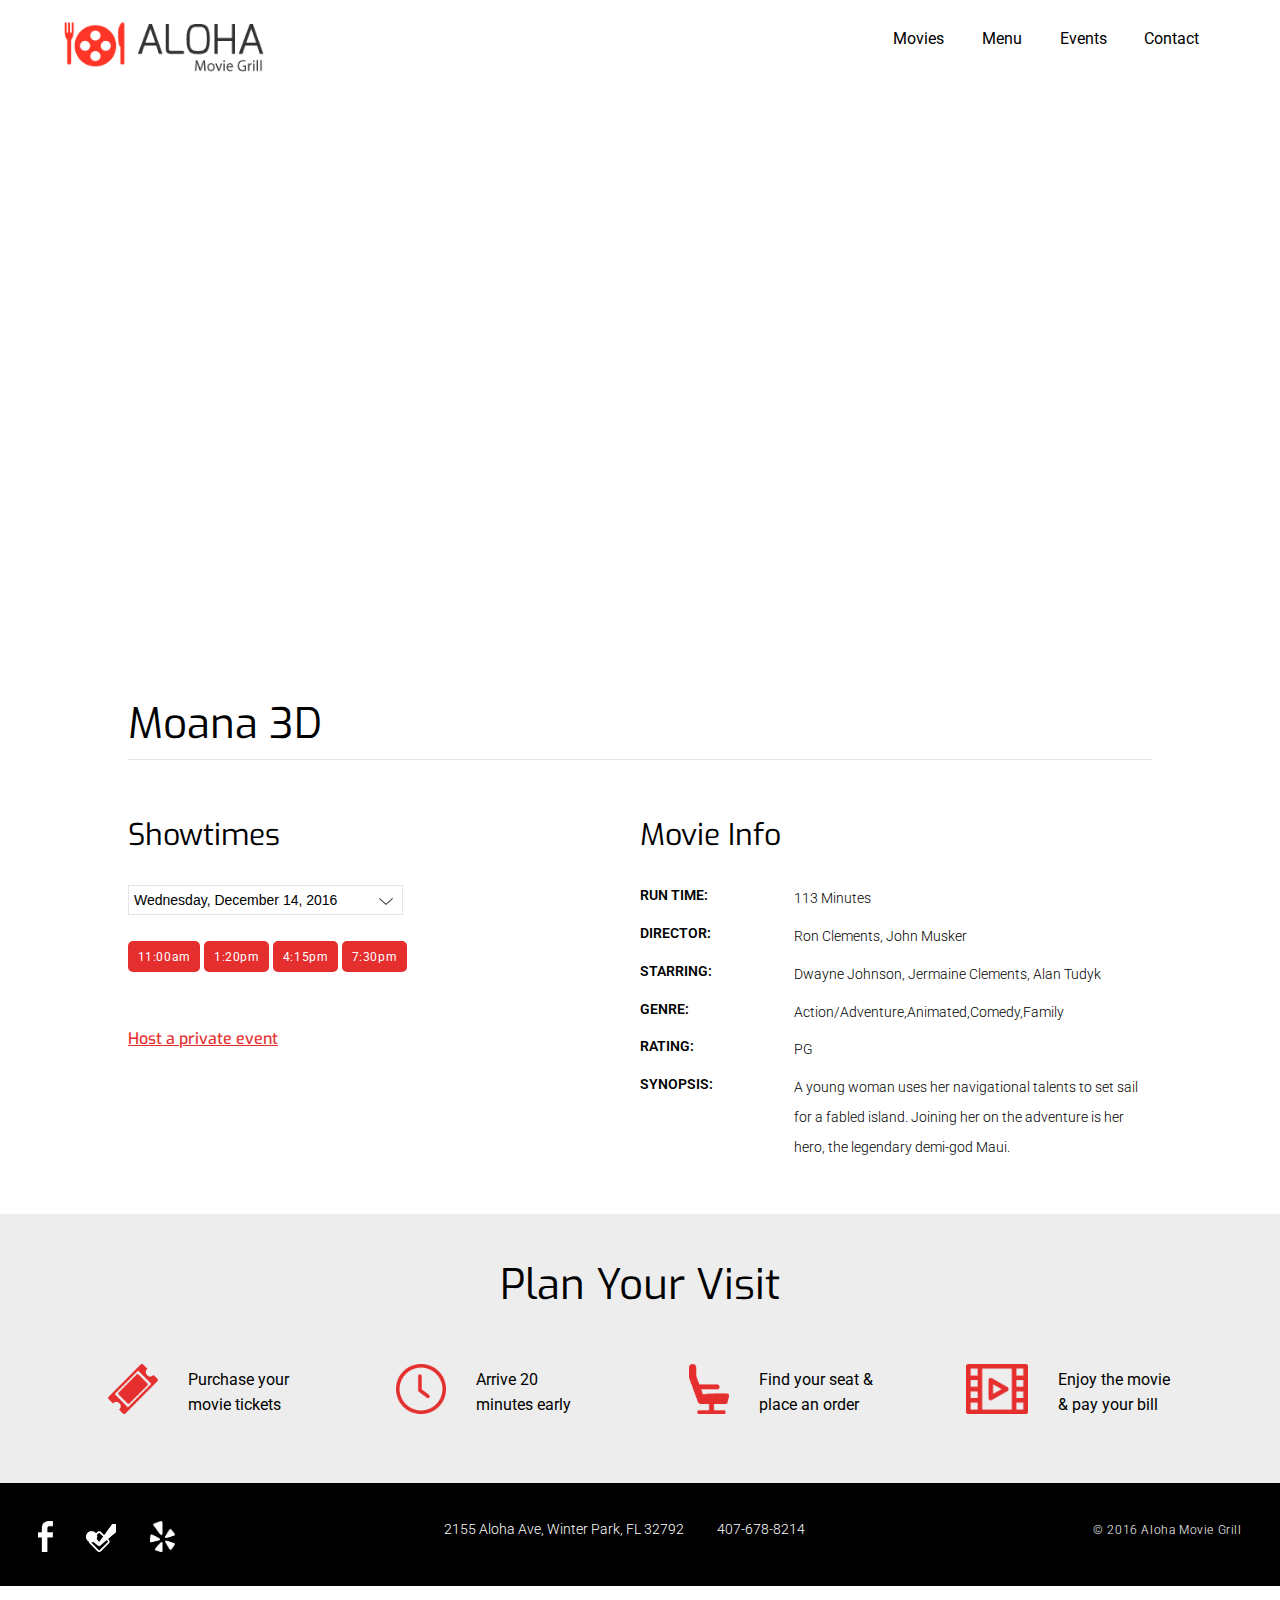
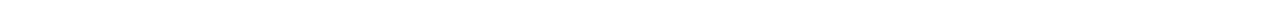
<file: movie_detail.html>
<!DOCTYPE html>
<html lang="en">
	<head>
		<meta charset="utf-8">
		<meta name="viewport" content="width=device-width, initial-scale=1.0" />
		<title>Aloha Movie Grill | Movie Detail</title>
		<link href="https://fonts.googleapis.com/css?family=Exo:100,100i,200,200i,300,300i,400,400i,500,500i,600,600i,700,700i,800,800i,900,900i%7cRoboto:100,100i,300,300i,400,400i,500,500i,700,700i,900,900i" rel="stylesheet">
		<link rel="stylesheet" href="css/main.css">
	</head>
	<body>
		<div id="container" class="cf">
			<header id="header" class="cf">
				<div class="logo">
					<a href="index.html"><img src="images/logo.png" alt="Logo"></a>
				</div>
				<div class="navigation">
					<a href="#menu" class="menu-link"><span class="icon-menu"></span></a>
					<nav id="menu" role="navigation">
						<ul>
							<li><a href="movies.html">Movies</a></li>
							<li><a href="menu.html">Menu</a></li>
							<li><a href="events.html">Events</a></li>
							<li><a href="contact.html">Contact</a></li>
						</ul>
					</nav>
				</div>
			</header>
			<div class="hero">
				<div id="vid-container">
					<iframe class="iframe" src="https://player.vimeo.com/video/170402486" width="1280" height="534" allowfullscreen></iframe>
				</div>
			</div>
			<div class="movie-details box cf">
				<h2> Moana 3D </h2>
				<div class="movie-details-showtimes">
					<h3> Showtimes </h3>
					<select>
						<option>Wednesday, December 14, 2016</option>
						<option>Thursday, December 15, 2016</option>
						<option>Friday, December 16, 2016</option>
						<option>Saturday, December 17, 2016</option>
					</select>
					<div class="movie-day-showtimes">
						<a href="https://www.fandango.com/moana-185801/movie-times" class="button" target="_blank">11:00am</a>
						<a href="https://www.fandango.com/moana-185801/movie-times" class="button" target="_blank">1:20pm</a>
						<a href="https://www.fandango.com/moana-185801/movie-times" class="button" target="_blank">4:15pm</a>
						<a href="https://www.fandango.com/moana-185801/movie-times" class="button" target="_blank">7:30pm</a>
					</div>
					<a class="color-link" href="events.html">Host a private event</a>
				</div>
				<div class="movie-info">
					<h3> Movie Info </h3>
					<div class="movie-info-entry cf">
						<h5>RUN TIME:</h5>
						<p>113 Minutes</p>
					</div>
					<div class="movie-info-entry cf">
						<h5>DIRECTOR:</h5>
						<p>Ron Clements, John Musker</p>
					</div>
					<div class="movie-info-entry cf">
						<h5>STARRING:</h5>
						<p>Dwayne Johnson, Jermaine Clements, Alan Tudyk</p>
					</div>
					<div class="movie-info-entry cf">
						<h5>GENRE:</h5>
						<p>Action/Adventure,Animated,Comedy,Family</p>
					</div>
					<div class="movie-info-entry cf">
						<h5>RATING:</h5>
						<p>PG</p>
					</div>
					<div class="movie-info-entry cf">
						<h5>SYNOPSIS:</h5>
						<p>A young woman uses her navigational talents to set sail for a fabled island. Joining her on the adventure is her hero, the legendary demi-god Maui.</p>
					</div>
				</div>
			</div>
			<div class="visit alt-bg">
				<h1 class="visit-step">Plan Your Visit</h1>
				<div class="visit-options">
					<div class="visit-step visit-ticket">
						<div>
							<img src="images/ticket.png" alt="Movie Ticket" height="50">
						</div>
						<p> Purchase your movie tickets </p>
					</div>
					<div class="visit-step">
						<div>
							<img src="images/watch.png" alt="Arrive" height="50">
						</div>
						<p> Arrive 20 minutes early </p>
					</div>
					<div class="visit-step visit-seat">
						<div>
							<img src="images/seat.png" alt="Seat" height="50">
						</div>
						<p> Find your seat & place an order </p>
					</div>
					<div class="visit-step visit-film">
						<div>
							<img src="images/film.png" alt="Watch Movie" height="50">
						</div>
						<p> Enjoy the movie & pay your bill </p>
					</div>
				</div>
			</div>
			<footer>
				<div id="footer" class="cf">
					<div class="social-media-icons">
						<a href="http://www.facebook.com"><img alt="facebook" src="images/facebook.png" width="15"></a>
						<a href="http://www.foursquare.com"><img alt="Foursquare" src="images/foursquare.png" width="30"></a>
						<a href="http://www.yelp.com"><img alt="Yelp" src="images/yelp.png" width="25"></a>
					</div>
					<div class="footer-address">
						<ul>
							<li class="cf">2155 Aloha Ave, Winter Park, FL 32792</li>
							<li class="phone cf">407-678-8214</li>
						</ul>
					</div>
					<div class="copyright">
						<small>&copy; 2016 Aloha Movie Grill</small>
					</div>
				</div>
			</footer>
		</div>
		<script src="js/jquery-3.0.0.min.js"></script>
		<script src="js/main.js"></script>
	</body>
</html>
</file>
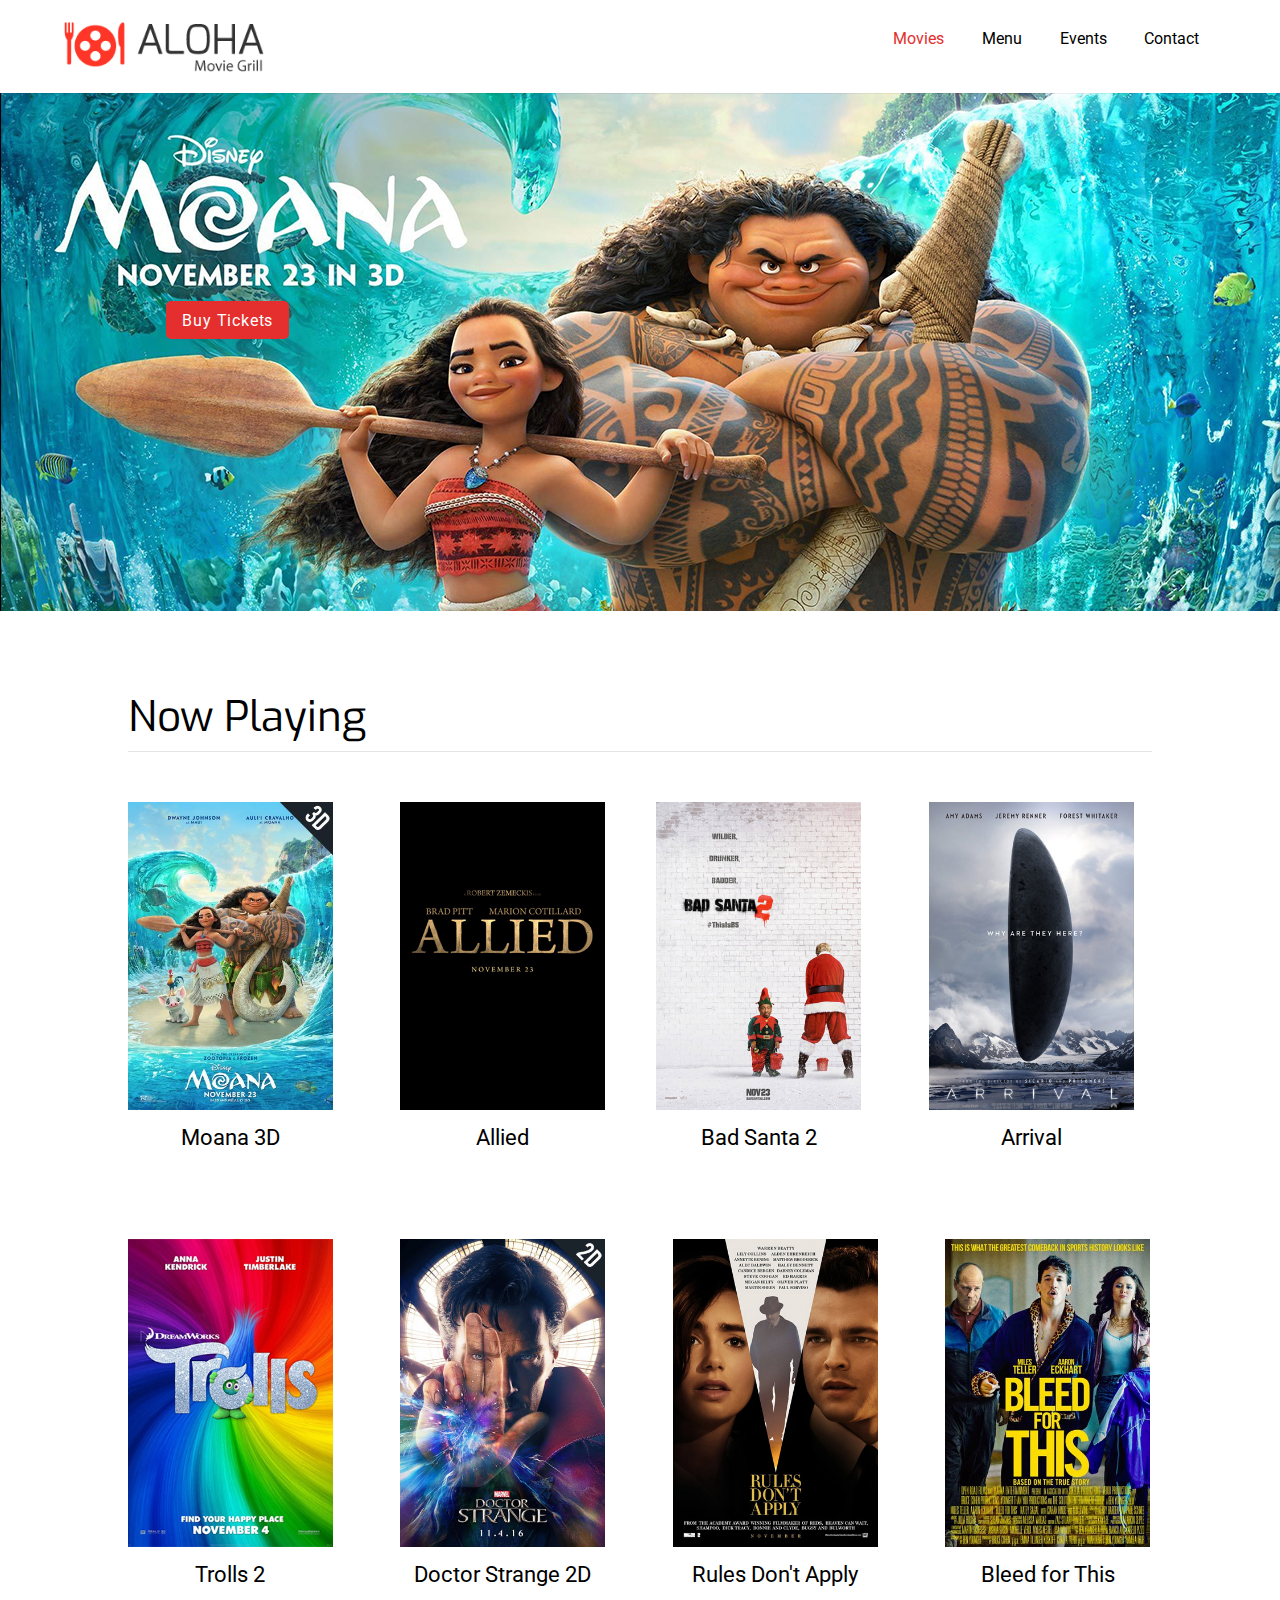
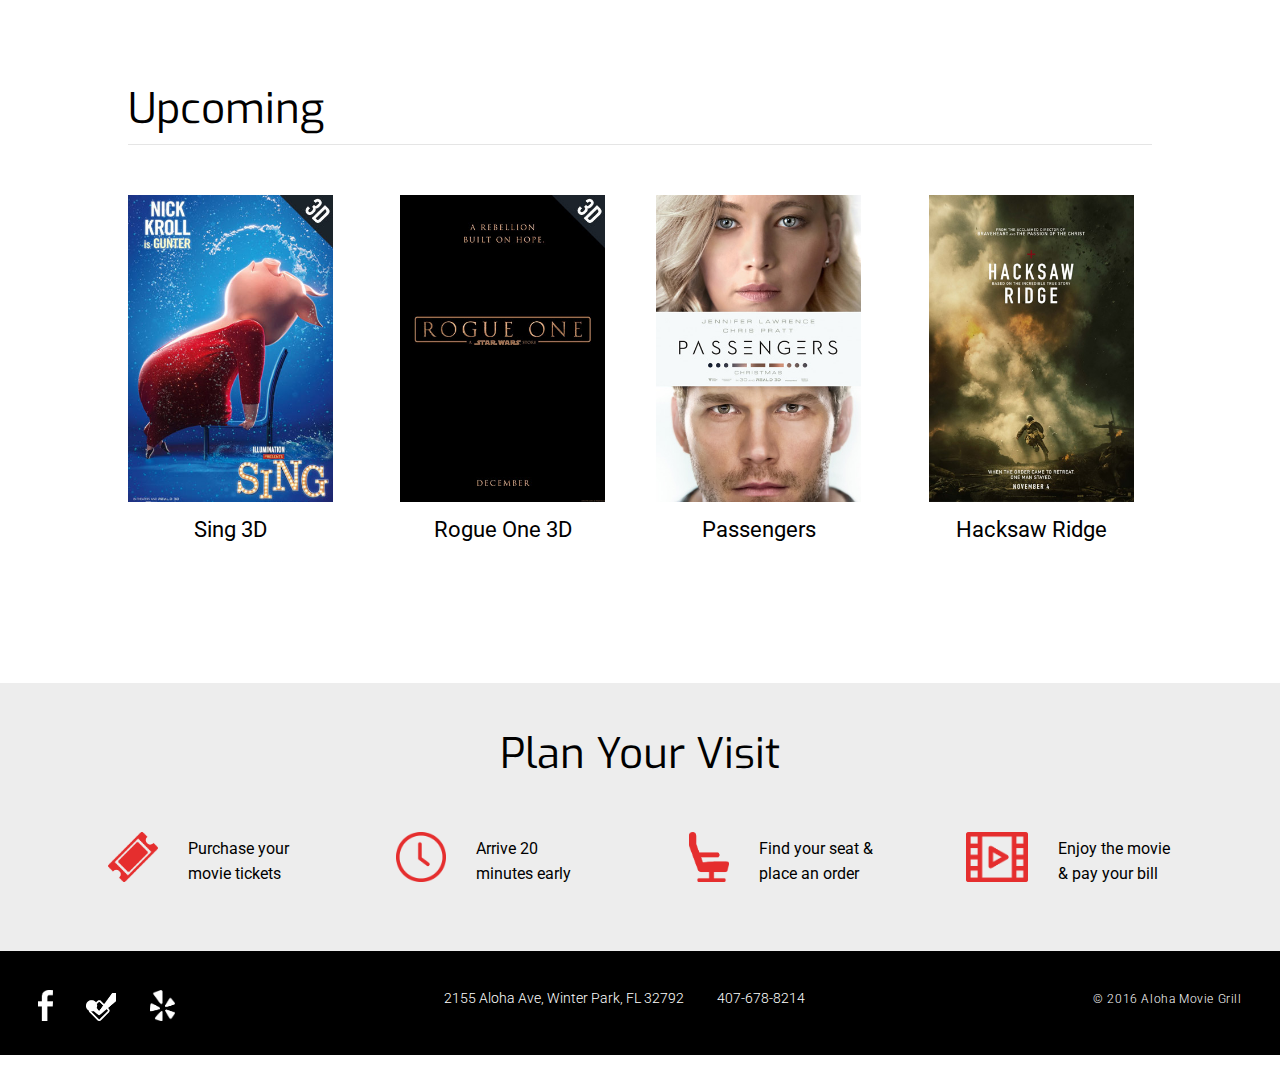
<file: movies.html>
<!DOCTYPE html>
<html lang="en">
	<head>
		<meta charset="utf-8">
		<meta name="viewport" content="width=device-width, initial-scale=1.0" />
		<title>Aloha Movie Grill | Movies</title>
		<link href="https://fonts.googleapis.com/css?family=Exo:100,100i,200,200i,300,300i,400,400i,500,500i,600,600i,700,700i,800,800i,900,900i%7cRoboto:100,100i,300,300i,400,400i,500,500i,700,700i,900,900i" rel="stylesheet">
		<link rel="stylesheet" href="css/main.css">
	</head>
	<body>
		<div id="container" class="cf">
			<header id="header" class="cf">
				<div class="logo">
					<a href="index.html"><img src="images/logo.png" alt="Logo"></a>
				</div>
				<div class="navigation">
					<a href="#menu" class="menu-link"><span class="icon-menu"></span></a>
					<nav id="menu" role="navigation">
						<ul>
							<li><a href="#" class="selected">Movies</a></li>
							<li><a href="menu.html">Menu</a></li>
							<li><a href="events.html">Events</a></li>
							<li><a href="contact.html">Contact</a></li>
						</ul>
					</nav>
				</div>
			</header>
			<div class="hero movie-hero">
				<img src="images/movie_hero.jpg" alt="Hero Image">
				<div class="movie-hero-text">
					<a href="movie_detail.html" class="button large">Buy Tickets</a>
				</div>
			</div>
			<div class="movie-database box">
				<div class="movie-list cf">
					<h2> Now Playing </h2>
					<div class="movie cf">
						<a href="movie_detail.html"><img alt="Moana" src="images/moana.jpg"></a>
						<h4> Moana 3D </h4>
					</div>
					<div class="movie cf">
						<a href="movie_detail.html"><img alt="Allied" src="images/allied.jpg"></a>
						<h4> Allied </h4>
					</div>
					<div class="movie cf">
						<a href="movie_detail.html"><img alt="Bad Santa 2" src="images/bad_santa.jpg"></a>
						<h4> Bad Santa 2 </h4>
					</div>
					<div class="movie cf">
						<a href="movie_detail.html"><img alt="Arrivals" src="images/arrival.jpg"></a>
						<h4> Arrival </h4>
					</div>
					<div class="movie cf">
						<a href="movie_detail.html"><img alt="Trolls 2" src="images/trolls.jpg"></a>
						<h4> Trolls 2 </h4>
					</div>
					<div class="movie cf">
						<a href="movie_detail.html"><img alt="Dr Strange" src="images/strange.jpg"></a>
						<h4> Doctor Strange 2D </h4>
					</div>
					<div class="movie cf">
						<a href="movie_detail.html"><img alt="Rules Don't Apply" src="images/rules.jpg"></a>
						<h4> Rules Don't Apply </h4>
					</div>
					<div class="movie cf">
						<a href="movie_detail.html"><img alt="Bleed for This" src="images/bleed.jpg"></a>
						<h4> Bleed for This </h4>
					</div>
				</div>
				<div class="movie-list cf">
					<h2> Upcoming </h2>
					<div class="movie cf">
						<a href="movie_detail.html"><img alt="Sing" src="images/sing.jpg"></a>
						<h4> Sing 3D </h4>
					</div>
					<div class="movie cf">
						<a href="movie_detail.html"><img alt="Rogue One" src="images/rogue_one.jpg"></a>
						<h4> Rogue One 3D </h4>
					</div>
					<div class="movie cf">
						<a href="movie_detail.html"><img alt="Passengers" src="images/passengers.jpg"></a>
						<h4> Passengers </h4>
					</div>
					<div class="movie cf">
						<a href="movie_detail.html"><img alt="Hacksaw Ridge" src="images/hacksaw_ridge.jpg"></a>
						<h4> Hacksaw Ridge </h4>
					</div>
				</div>
			</div>
			<div class="visit alt-bg">
				<h1 class="visit-step">Plan Your Visit</h1>
				<div class="visit-options">
					<div class="visit-step visit-ticket">
						<div>
							<img src="images/ticket.png" alt="Movie Ticket" height="50">
						</div>
						<p> Purchase your movie tickets </p>
					</div>
					<div class="visit-step">
						<div>
							<img src="images/watch.png" alt="Arrive" height="50">
						</div>
						<p> Arrive 20 minutes early </p>
					</div>
					<div class="visit-step visit-seat">
						<div>
							<img src="images/seat.png" alt="Seat" height="50">
						</div>
						<p> Find your seat & place an order </p>
					</div>
					<div class="visit-step visit-film">
						<div>
							<img src="images/film.png" alt="Watch Movie" height="50">
						</div>
						<p> Enjoy the movie & pay your bill </p>
					</div>
				</div>
			</div>
			<footer>
				<div id="footer" class="cf">
					<div class="social-media-icons">
						<a href="http://www.facebook.com"><img alt="facebook" src="images/facebook.png" width="15"></a>
						<a href="http://www.foursquare.com"><img alt="Foursquare" src="images/foursquare.png" width="30"></a>
						<a href="http://www.yelp.com"><img alt="Yelp" src="images/yelp.png" width="25"></a>
					</div>
					<div class="footer-address">
						<ul>
							<li class="cf">2155 Aloha Ave, Winter Park, FL 32792</li>
							<li class="phone cf">407-678-8214</li>
						</ul>
					</div>
					<div class="copyright">
						<small>&copy; 2016 Aloha Movie Grill</small>
					</div>
				</div>
			</footer>
		</div>
		<script src="js/jquery-3.0.0.min.js"></script>
		<script src="js/main.js"></script>
	</body>
</html>
</file>
<file: css/main.css>
/* 
---------------------------------------------
this code resets css styles for all elements
---------------------------------------------
*/

/* http://meyerweb.com/eric/tools/css/reset/ 
   v2.0 | 20110126
   License: none (public domain)
*/

html, body, div, span, applet, object, iframe,
h1, h2, h3, h4, h5, h6, p, blockquote, pre,
a, abbr, acronym, address, big, cite, code,
del, dfn, em, img, ins, kbd, q, s, samp,
small, strike, strong, sub, sup, tt, var,
b, u, i, center,
dl, dt, dd, ol, ul, li,
fieldset, form, label, legend,
table, caption, tbody, tfoot, thead, tr, th, td,
article, aside, canvas, details, embed, 
figure, figcaption, footer, header, hgroup, 
menu, nav, output, ruby, section, summary,
time, mark, audio, video {
	margin: 0;
	padding: 0;
	border: 0;
	font-size: 100%;
	font: inherit;
	vertical-align: baseline;
}
/* HTML5 display-role reset for older browsers */
article, aside, details, figcaption, figure, 
footer, header, hgroup, menu, nav, section {
	display: block;
}
body {
	line-height: 1;
}
ol, ul {
	list-style: none;
}
blockquote, q {
	quotes: none;
}
blockquote:before, blockquote:after,
q:before, q:after {
	content: '';
	content: none;
}
table {
	border-collapse: collapse;
	border-spacing: 0;
}

/* 
---------------------------------------------
Clear-fix
---------------------------------------------
*/

.cf:after {
  content: "";
  display: table;
  clear: both;
}

/* 
---------------------------------------------
Global Styles
---------------------------------------------
*/

* {
	-webkit-box-sizing: border-box;
	-moz-box-sizing: border-box;
	box-sizing: border-box;
}

#container {
	max-width: 1280px;
	margin: 0 auto;
	font: 300 16px/1.66em 'Roboto', sans-serif;
	color: #000;
	padding-top: 1em;
}

.box {
	padding: 3% 5%;
}

.small-box {
	padding: 5% 5% 5% 5%;
}

.hero {
	position: relative;
}

.hero img {
	width: 100%;
	height: auto;
}

select {
	background: none;
	border: none;
	border: solid 1px #e5e5e5;
	width: 275px;
	-webkit-appearance:none;
    -moz-appearance:none;
    height: 30px;
    font-size: 14px;
    border-radius: 0;
    background: transparent url("../images/arrow.png") no-repeat 250px 12px;
    padding-left: 5px;
}

select:focus {
	outline: none;
}

input {
	display: block;
	width: 100%;
	margin-bottom: 30px;
	margin-top: 5px;
	height: 30px;
	padding-left: 5px;
	border: solid 1px #e5e5e5;
	background-color: #fff;
	font-weight: 200;
	font-size: 12px;
	font-family: 'Roboto', sans-serif;
}

label {
	font-weight: 300;
}

textarea {
	width: 100%;
	border: solid 1px #e5e5e5;
	font-weight: 200;
	font-size: 12px;
	font-family: 'Roboto', sans-serif;
}

div.calendar {
	width: 112px;
	height: 112px;
	border: 1px solid #e5e5e5;
	text-align: center;
}

div.calendar a {
    cursor: pointer;
}

div.calendar-day {
	height: 31px;
	background-color: #e5e5e5;
	font-size: 15px;
}

div.calendar-date {
	font-size: 25px;
	height: 81px;
	padding-top: 8px;
}

div.calendar.today .calendar-day {
	background-color: #e52e2e;
	color: #fff;
}

div.calendar.today .calendar-date {
	background-color: #333;
	color: #fff;
}

.alt-bg {
	background-color: #ededed;
}

iframe {
	border: 0;
}

/* 
---------------------------------------------
Clear-fix
---------------------------------------------
*/

.cf:after {
  content: "";
  display: table;
  clear: both;
}

/* 
---------------------------------------------
Links
---------------------------------------------
*/

a {
	text-decoration: none;
	color: #000;
}

a.selected, 
a:hover {
	color: #e52e2e;
}

a.button:hover,
a.movie-showtime:hover {
	background-color: #ff3333;
	color: #fff;
}

a.movie-showtime.past:hover {
	color: #000;
	background-color: #d9d9d9;
}

.calendar a:hover {
	color: #000;
}

.calendar:hover {
	border: 2px solid #e52e2e;
}

.transparent-button {
	border: 2px solid #fffefe;
	font-size: 14px;
	border-radius: 5px;
	padding: 0.625em 1.25em;
	font-weight: 300;
	color: #fff;
	display: inline-block;
}

a.transparent-button:hover {
    background-color: #e52e2e;
    color: #fff;
    border: none;
}

.button {
	background-color: #e52e2e;
	border-radius: 5px;
	color: #fff;
	font: 400 12px/1em 'Roboto', sans-serif;
	padding: 0.8em;
	letter-spacing: 0.05em;
}

.button.large {
	font-size: 16px;
	padding: 0.6em 1em;
}

/* 
---------------------------------------------
Typography
---------------------------------------------
*/

h1 {
	font: 400 24px/1.6em 'Exo', sans-serif;
	margin-bottom: 0.5em;
	text-align: center;
}

h2 {
	font: 500 26px/1.6em 'Exo', sans-serif;
	margin-bottom: 0.5em;
}

h3 {
	font: 400 22px/1.6em 'Exo', sans-serif;
	color: #fffefe;
	margin-bottom: 0.33em;
}

h4 {
	font: 500 24px/1.4em 'Roboto', sans-serif;
	margin: 2% auto;
	text-align: center;
}

h5 {
	font: 500 18px/1.6em 'Roboto', sans-serif;
	color: #000;
	margin-bottom: 10px;
}

h4 {
	font-weight: 400;
	font-size: 22px;
}

small {
	font: 300 12px/1em 'Roboto', sans-serif;
	letter-spacing: 0.05em;
}

/* 
---------------------------------------------
Header
---------------------------------------------
*/

#header {
	margin: 0 5% 0 5%;
	position: relative;
}

.logo {
	position: absolute;
	top: 1px;
	left: 2px;
	width: 200px;
}

.navigation {
	width: 100%;
}

a.menu-link {
	display: block;
	margin: 2% 0 4% 92%;
}

.logo img {
	width: 70%;
	height: auto;
	margin-bottom: 1em;
}

nav[role=navigation] {
	-webkit-transition: all 0.3s ease-out;  
	-moz-transition: all 0.3s ease-out;
	-ms-transition: all 0.3s ease-out;
	-o-transition: all 0.3s ease-out;
	transition: all 0.3s ease-out;
}

.js nav[role=navigation] {
	overflow: hidden;
	max-height: 0;
}
nav[role=navigation].active {
	max-height: 15em;
}
nav[role=navigation] ul {
	margin: 0;
	padding: 0;
	border-top: 1px solid #808080;
}
nav[role=navigation] li a {
	display: block;
	padding: 0.8em;
	border-bottom: 1px solid #808080;
}

@font-face {
	font-family: 'icomoon';
	src:  url('../fonts/icomoon.eot?gyd08f');
	src:  url('../fonts/icomoon.eot?gyd08f#iefix') format('embedded-opentype'),
    url('../fonts/icomoon.ttf?gyd08f') format('truetype'),
    url('../fonts/icomoon.woff?gyd08f') format('woff'),
    url('../fonts/icomoon.svg?gyd08f#icomoon') format('svg');
 	font-weight: normal;
 	font-style: normal;
}

[class^="icon-"], [class*=" icon-"] {
  /* use !important to prevent issues with browser extensions that change fonts */
  font-family: 'icomoon' !important;
  speak: none;
  font-style: normal;
  font-weight: normal;
  font-variant: normal;
  text-transform: none;
  line-height: 1;

  /* Better Font Rendering =========== */
  -webkit-font-smoothing: antialiased;
  -moz-osx-font-smoothing: grayscale;
}

.icon-menu:before {
  content: "\e5d2";
  font-size: 30px;
}

/* 
---------------------------------------------
Footer
---------------------------------------------
*/

#footer {
	background-color: #000;
	color: #fff;
	padding: 8% 0 3% 0;
	text-align: center;
	font: 300 14px/1.2em 'Roboto', sans-serif;
}

.social-media-icons {
	margin-bottom: 8%;
}

.social-media-icons a {
	margin-right: 15%;
}

.social-media-icons a:last-child {
	margin-right: 0;
}

.footer-address li {
	margin-bottom: 4%;
}

.footer-address li:last-child {
	margin-bottom: 8%;
}

.footer-address img {
	display: block;
	margin-top: 5%;
}

.footer-address li p {
	width: 75%;
	margin-left: 10%;
}

.footer-address li.phone img {
	margin-top: 2%;
}

/* 
---------------------------------------------
Homepage
---------------------------------------------
*/

.home-hero-text {
	font: 400 18px/1.6em 'Roboto', sans-serif;
	margin: 5% 15% 10% 5%;
}

.home-hero-text p {
	margin-bottom: 8%;
}

.home-hero-text a {
	margin-right: 5%;
}

.calendar-list {
	display: flex;
	justify-content: center;
	align-content: center;
}

.calendar-list img {
	width: 18px;
	height: 33px;
	display: block;
	margin-top: 40px;
}

.calendar-list > * {
	margin-right: 4%;
}

.movie-teaser-header h2 {
	border-bottom: 1px solid #e5e5e5;
	margin-bottom: 40px;
}

img.img-right {
	margin-right: 0;
}

.calendar:nth-child(4),
.calendar:nth-child(5),
.calendar:nth-child(6),
.calendar:nth-child(7) {
	display:none;
}

.movie-teaser,
.movie-teaser-header {
	margin: 5%;
}

.movie-teaser-movie {
	width: 330px;
	float: left;
	margin: 3% 4% 5% 0;
}

.movie-teaser-movie-image {
	float: left;
	width: 50%;
}

.movie-teaser-movie-image img{
	width: 80%;
	height: auto;
	cursor: pointer;
}

.movie-teaser-movie-desc {
	float: left;
	width: 50%;
}

p.movie-desc {
	font: 300 italic 14px/1.2em 'Roboto', sans-serif;
	margin-bottom: 12%;
}

.movie-showtime {
	float: left;
	background-color: #e52e2e;
	border-radius: 5px;
	color: #fff;
	margin: 0 5% 5% 0;
	display: block;
	font: 400 12px/1em 'Roboto', sans-serif;
	padding: 1em;
	cursor: pointer;
}

.movie-showtime.past {
	background-color: #d9d9d9;
	color: #000;
}

.dining-teaser {
	display: flex;
	flex-flow: row wrap;
	font: 100 16px/24px 'Roboto', sans-serif;
	color: #fffefe;
	letter-spacing: 0.7px;
	background-color: #000;
}

.dining-teaser-item {
	flex: 1 auto;
	width: 50%;
}

.dining-teaser-text {
	padding: 30px 20px 30px 30px;
	text-align: center;
}

.dining-teaser p {
	margin-bottom: 25px;
}

.dining-teaser img {
	width: 100%;
	height: auto;
	display: block;
}

.aloma-experience p {
	margin-bottom: 2em;
}

.aloma-experience-icons {
	font: 500 14px/1em 'Exo', sans-serif;
	text-align: center;
}

.aloma-experience-icons > div {
	float: left;
	width: 33%;
}

.aloma-experience-icons img {
	width: auto;
	height: 4vh;
	display: block;
	margin-bottom: 2em;
	margin: 0 auto 1.5em auto;
}

.aloma-experience-icons a {
	text-decoration: underline;
	color: #000;
    cursor: pointer;
}

.aloma-experience-icons a:hover {
	color: #e52e2e;
}

.events-teaser img {
	width: 100%;
	height: auto;
	display: block;
}

.events-teaser-text {
	background-color: #e52e2e;
	color: #fff;
	text-align: center;
}

.events-teaser-text p {
	margin-bottom: 3.8%;
	text-align: left;
}

.events-teaser-text a {
	font: 200 14px/1em 'Roboto', sans-serif;
	text-decoration: underline;
	color: #fff;
}

.events-teaser-text.box {
	padding: 5% 5% 5.8% 5%;
}

.events-teaser-text a:hover {
	color: #000;
}

.visit {

	padding: 8% 15%;
	font: 400 16px/1.6em 'Roboto', sans-serif;
	text-align: center;
}

.visit-options {
    display: flex;
    flex-flow: row wrap;
    align-items: center;
    justify-content: center;
}

.visit-step {
	flex: 1 auto;
}

div.visit-step {
	margin-bottom: 2%;
	margin-top: 2%
}

.visit-step-img {
	width: 45%;
	float: left;
	text-align: center;
}

.visit-step-img img {
	width: 30%;
	height: auto;
}

.visit-step p {
	width: 55%;
	float: left;
}

/* 
---------------------------------------------
Movies Page
---------------------------------------------
*/

.hero-nav {
	text-align: center;
}

.small-button {
	height: 10px;
	width: 10px;
	border-radius: 100%;
	background-color: #e5e5e5;
	display: inline-block;
	margin-right: 5px;
	margin-top: 1%;
	text-align: center;
}

.small-button.selected {
	background-color: #e52e2e;
}

.hero-nav {
	margin-bottom: 4%;
}

.movie-list h2 {
	margin-bottom: 50px;
	border-bottom: 1px solid #e5e5e5;
}

.movie {
	float: left;
	width: 40%;
	margin-right: 10%;
	margin-bottom: 12%;
}

.movie:nth-child(2n+3) {
	margin-right: 0;
}

.movie h4 {
    cursor: pointer;
}

.movie h4:hover {
    color: #e52e2e;
}

.movie > a > img {
	width: 100%;
	height: auto;
}

.movie-hero-text {
	position: absolute;
	top: 40%;
	left: 13%;
}

.movie-hero-text a.button {
	font-size: 10px;
}

/* 
---------------------------------------------
Events Page
---------------------------------------------
*/

.events-hero-text {
	font: 400 18px/1.6em 'Roboto', sans-serif;
	margin: 5% 15% 10% 5%;
}

.event-host {
	margin: 5% 5% 3% 5%;
	border-bottom: 1px solid #e5e5e5;
}

.events-hero-text p {
	margin-bottom: 5%;
}

.events-hero-text a {
	margin-right: 5%;
}

.events > div {
	width: 100%;
	height: auto;
}

.events img {
	width: 100%;
	height: auto;
}

.event {
	margin-bottom: 8%;
}

.event:nth-child(1),
.event:nth-child(2) {
	border-bottom: 1px solid #e5e5e5;
}

.event h4 {
	text-align: left;
}

.event a {
	display: inline-block;
	margin: 4% auto;
}

/* 
---------------------------------------------
Menu Page
---------------------------------------------
*/

.menu-hero-text {
	font: 400 18px/1.6em 'Roboto', sans-serif;
	text-align: center;
	margin: 5% 0;
}

.menu-hero-text p {
	margin-bottom: 5%;
}


.menu-nav ul {
	width: 100%;
	margin: 0 auto;
}

.menu-nav li {
	float: left;
	padding: 0 2% 0 2%;
	margin-bottom: 2%;
	border-right: 1px solid #e5e5e5;
	font: 300 14px/1.4em 'Roboto', sans-serif;
}

.menu-nav li:last-child {
	border-right: none;
}

.menu-nav li:first-child {
	padding-left: 0;
}

.menu-item {
	margin-bottom: 1.5em;
}

.menu-item h5 {
	margin-bottom: 0.1em;
}

.menu-category h2 {
	border-bottom: 1px solid #e5e5e5;
	margin-bottom: 1.5em;
}

.menu-category p.menu-desc {
	margin-top: -3em;
	margin-bottom: 3em;
	font-size: 14px;
}

#menu-salads,
#menu-specials,
#menu-kids,
#menu-drinks,
#menu-desserts {
	display: none;
}

/* 
---------------------------------------------
Movie Detail Page
---------------------------------------------
*/

.iframe {
	display: block;
	max-width: 100%;
}

.movie-details-showtimes .button {
	display: inline-block;
	margin-top: 5%;
	margin-bottom: 10%;
	cursor: pointer;
}

.movie-details h2 {
	border-bottom: 1px solid #e5e5e5;
	margin-bottom: 5%;
}

.movie-details h3 {
	color: #000;
	margin-bottom: 5%;
}

.movie-info-entry > * {
	float: left;
}

.movie-info-entry h5 {
	font-size: 14px;
	width: 30%;
	font-weight: 600;
	margin-bottom: 3%;
}

.movie-info-entry p {
	font-size: 14px;
	width: 70%;
}

.movie-info {
	margin-top: 15%;
}

a.color-link {
	font: 500 16px/1.6em 'Exo', sans-serif;
	color: #e52e2e;
	text-decoration: underline;
}

/* 
---------------------------------------------
Contact Page
---------------------------------------------
*/

.contact-hero-text {
	font: 400 18px/1.6em 'Roboto', sans-serif;
	margin: 5% 0;
	text-align: center;
}

.contact-hero-text p {
	margin-bottom: 5%;
}

.map-responsive{
    overflow:hidden;
    padding-bottom:56.25%;
    position:relative;
    height:0;
}
.map-responsive iframe{
    left:0;
    top:0;
    height:100%;
    width:100%;
    position:absolute;
}

.address {
	text-align: center;
	margin: 4% 0 50px 0;
}

.col-1-2 {
	width: 48%;
}

.col-1-2.left {
	float: left;
	margin-right: 2%;
}

.col-1-2.right {
	float: right;
	margin-left: 2%;
}

.contact-form h2,
.contact-form p{
	text-align: center;
}

.contact-form p {
	margin-bottom: 40px;
}

.contact-form a {
	display: inline-block;
	margin-top: 15px;
}

.center {
	text-align: center;
}

/* 
---------------------------------------------
Media Queries
---------------------------------------------
*/

@media screen and (min-width: 480px) {
	.visit-step-img {
		float: none;
		width: 80%;
	}

	.visit-step p {
		float: none;
		width: 80%;
	}

	h1.visit-step {
		width: 100%;
	}

	div.visit-step {
		width: 50%;
	}

	.movie {
		width: 30%;
		margin-right: 5%;
		margin-bottom: 10%;
	}

	.movie:nth-child(2n+3) {
		margin-right: 5%;
	}

	.movie:nth-child(3n+4) {
		margin-right: 0;
	}

	.movie-hero-text a.button {
		font-size: 12px;
	}

	.calendar:nth-child(4) {
		display: block;
	}
}

@media screen and (min-width: 768px) {

	#container {
		font-size: 18px;
	}

	.box {
		padding: 5% 10% 4% 10%;
	}

	.small-box {
		padding: 5% 15% 5% 15%;
	}

	.transparent-button {
		font-size: 16px;
	}

	h1, h2 {
		font-size: 42px;
	}

	h2 {
		font-weight: 400;
		margin-bottom: 0.2em;
	}

	h3 {
		font-size: 30px;
	}

	#header {
		font: 400 16px/1em 'Roboto', sans-serif;
	}

	.logo {
		position: static;
		float: left;
		width: 30%;
	}

	.logo img {
		width: 200px;
	}

	.navigation {
		text-align: right;
		float: right;
		width: 70%;
		margin: 0;
	}

	a.menu-link {
	   display: none;
	}

	.js nav[role=navigation] {
		max-height: none;
	}

	nav[role=navigation] ul {
		margin: 0 0 0 -0.25em;
		border: 0;
	}

	nav[role=navigation]  li {
		display: inline-block;
		margin: 0 0.25em;
	}

	nav[role=navigation] li a {
		border: 0;
	}

	.aloma-experience-icons {
		font-size: 18px;
		margin: 0 18%;
	}

	.aloma-experience-icons img {
		height: 7vh;
	}

	.aloma-experience p {
		margin-bottom: 4em;
	}

	.events-teaser > div {
		float: left;
		width: 50%;
	}

	.event-teaser-text a {
		font-size: 16px;
	}

	.visit {
		padding: 3% 5%;
		text-align: left;
	}

	div.visit-step {
		width: 100px;
		display: flex;
		justify-content: center;
		align-items: center;
	}

	.visit-step p {
	    width: 120px;
	}

	.visit-step div {
	    margin-right: 30px;
	}

	.movie {
		width: 20%;
		margin-right: 6.6%;
		margin-bottom: 8%;
	}

	.movie:nth-child(3n+4) {
		margin-right: 6.6%;
	}

	.movie:nth-child(4n+5) {
		margin-right: 0;
	}

	.events > div {
		width: 45%;
		float: left;
	}

	.event:nth-child(2n+1) {
		margin-right: 10%;
	}

	.menu.box ,
	.events.box,
	.menu-nav.box {
		padding: 3% 5%;
	}

	.menu-category > div {
		float: left;
		width: 45%;
		margin-right: 10%;
	}

	.menu-category .menu-col-2 {
		margin-right: 0;
	}

	.menu-category p.menu-desc {
		font-size: 16px;
	}

	.movie-details > div {
		float: left;
		width: 50%;
	}

	.movie-info {
		margin-top: 0;
	}

	#footer {
		padding: 3% 3% 0 3%;
	}

	#footer > div {
		float: left;
	}

	.social-media-icons {
		margin-bottom: 0;
		width: 25%;
		text-align: left;
	}

	#footer .copyright {
		width: 25%;
		float: right;
		text-align: right;
	}

	#footer .footer-address {
		width: 50%;
		text-align: center;
	}

	.social-media-icons a {
		margin-right: 10%;
	}

	.footer-address li {
		display: inline-block;
		margin-bottom: 2%;
		margin-right: 5%;
	}

	.footer-address img {
		display: inline;
		margin-right: 2%;
	}


	.events-hero-text {
		padding: 0% 7%;
	}

	.contact-info > div {
		float: left;
	}

	.contact-info .address {
		width: 50%;
		padding: 4% 0 10% 20%;
		text-align: left;
		border-right: 1px solid #e5e5e5;
	}

	.contact-info .map {
		width: 50%;
		padding: 6%;

	}

	.movie-hero-text a.button {
		font-size: 14px;
	}

	.calendar:nth-child(5) {
		display: block;
	}
}

@media screen and (min-width: 960px) {
	.dining-teaser-image1 {
		order: 1;
	}

	.dining-teaser-text {
		order: 2;
		text-align: center;
	}	

	.dining-teaser-image2 {
		order: 3;
	}

	.dining-teaser-item {
		width: 33.3%;	
	}

	.home-hero-text {
		position: absolute;
		bottom: 10%;
		right: 6%;
		color: #fff;
		margin: 0;
		width: 400px;
	}

	.home-hero-text p {
		width: 315px;
		font-size: 20px;
		font-weight: 300;
	}

	.events-hero-text {
		position: absolute;
		bottom: 10%;
		left: 6%;
		color: #fff;
		margin: 0;
		width: 550px;
		padding: 0%;
	}

	.events-hero-text p {
		width: 450px;
		font-size: 20px;
		font-weight: 300;
	}

	.menu-hero-text,
	.contact-hero-text {
		display: block;
		position: absolute;
		bottom: 5%;
		left: 6%;
		color: #fff;
		margin: 0;
		width: 650px;
		padding: 0%;
		text-align: left;
	}

	.menu-hero-text p,
	.contact-hero-text p {
		width: 600px;
		font-size: 20px;
		font-weight: 300;
	}

	.movie-hero-text a.button {
		font-size: 16px;
		top: 45%;
		left: 15%;
	}
	.calendar:nth-child(6) {
		display: block;
	}


}

@media screen and (min-width: 1024px) {
	.calendar:nth-child(7) {
		display: block;
	}
}
</file>
